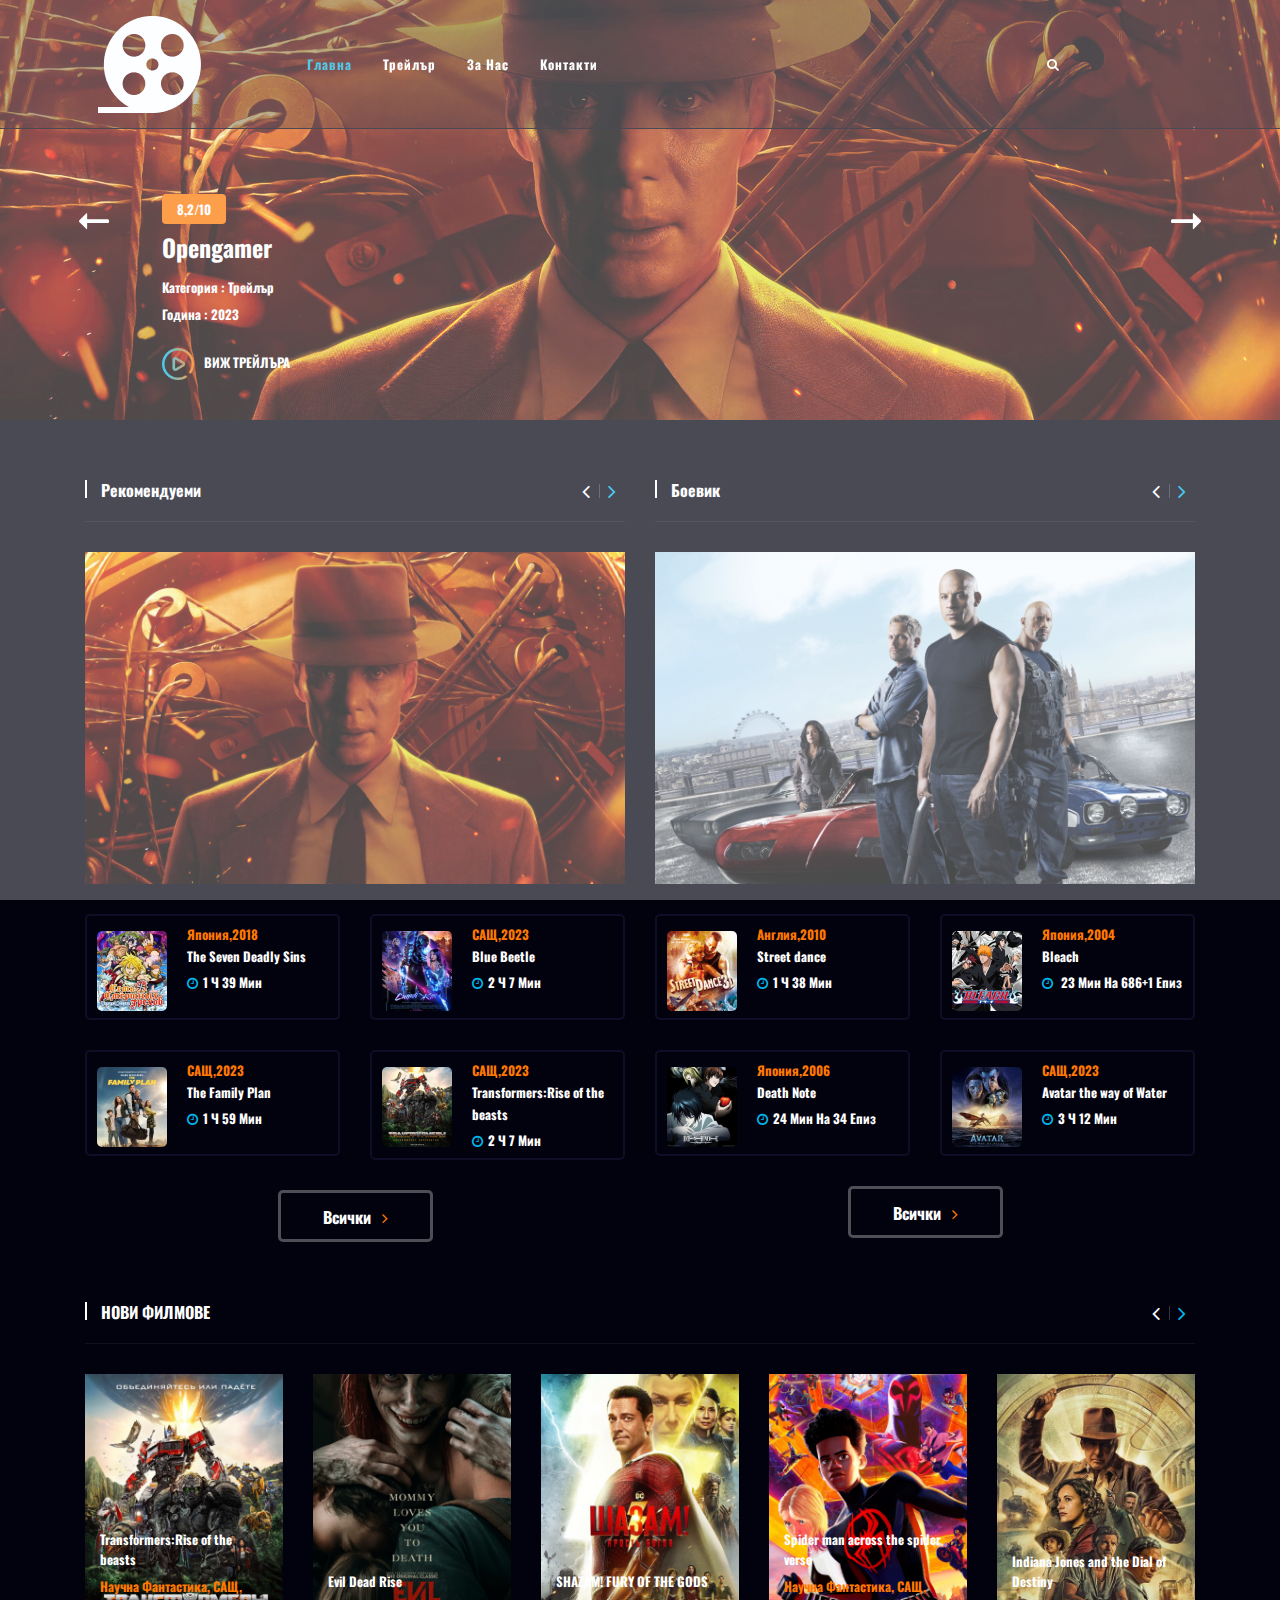
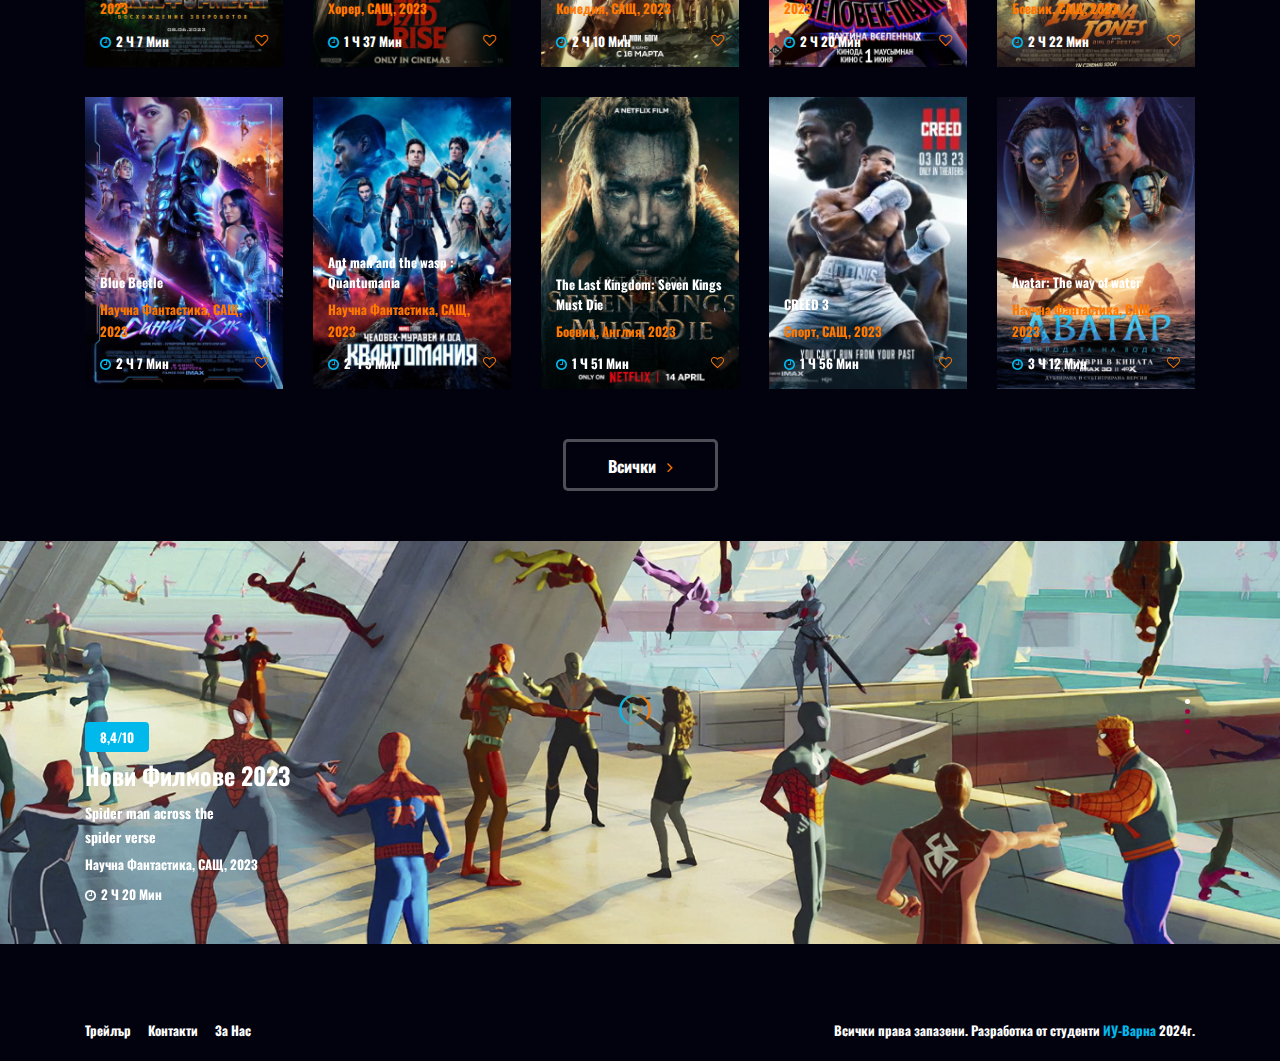
<file: index.html>
<!doctype html>
<html class="no-js" lang="en">

<head>
    <meta charset="utf-8">
    <meta http-equiv="X-UA-Compatible" content="IE=edge">
    <meta name="viewport" content="width=device-width, initial-scale=1">
    <meta name="description" content="Moviebest - The best of movie">
    <meta name="keywords" content="Moviebest - The best of movie">
    <title>Moviebest - The best of movie</title>
    <link href="image/favicon.png" rel="icon" />
    <!-- BOOTSTRAP CSS -->
    <link rel="stylesheet" type="text/css" href="assets/bootstrap-4.2.1/bootstrap.min.css">
    <!-- END BOOTSTRAP CSS -->

    <!-- OWL CAROUSEL -->
    <link rel="stylesheet" type="text/css" href="assets/owlcarousel/owl.carousel.css">
    <!-- END OWL CAROUSEL -->

    <!-- FONT CSS -->
    <link rel="stylesheet" type="text/css" href="assets/css/font-awesome.min.css">
    <link rel="stylesheet" type="text/css" href="assets/css/icofont.min.css">

    <link rel="stylesheet" type="text/css" href="assets/owlcarousel/animated.css">
    <link rel="stylesheet" type="text/css" href="assets/video/video.popup.css">

    <!-- STYLE CSS -->
    <link rel="stylesheet" type="text/css" href="assets/css/style.css">
    <!-- END STYLE CSS -->

    <!-- RESPONSIVE CSS -->
    <link rel="stylesheet" type="text/css" href="assets/css/responsive.css">
    <!-- END RESPONSIVE CSS -->
    <link href="https://fonts.googleapis.com/css?family=Open+Sans:300,400,600,700,800%7CPoppins:200,300,400,500,600,700,800,900" rel="stylesheet">
    <!--[if lt IE 9]>
        <script src="https://oss.maxcdn.com/html5shiv/3.7.2/html5shiv.min.js"></script>
        <script src="https://oss.maxcdn.com/respond/1.4.2/respond.min.js"></script>
    <![endif]-->
    <!--[if lt IE 8]>
        <p class="browserupgrade">You are using an <strong>outdated</strong> browser. Please <a href="http://browsehappy.com/">upgrade your browser</a> to improve your experience.</p>
    <![endif]-->

</head>

<body>
    <div class="ue-main dark-bg">
        
        <!-- Preloader -->
        <div class="ue-preloader">
            <div class="boxes">
                <div class="box">
                    <div></div>
                    <div></div>
                    <div></div>
                    <div></div>
                </div>
                <div class="box">
                    <div></div>
                    <div></div>
                    <div></div>
                    <div></div>
                </div>
                <div class="box">
                    <div></div>
                    <div></div>
                    <div></div>
                    <div></div>
                </div>
                <div class="box">
                    <div></div>
                    <div></div>
                    <div></div>
                    <div></div>
                </div>
            </div>
        </div>
        <!-- End Preloader -->
        <header class="ue-header">
            <div class="container">
                <div class="row align-items-center">
                    <div class="col-lg-2 ue-logos">
                        <div class="ue-logo">
                            <a href=""><img src="image/logo.png" alt=""></a>
                        </div>
                    </div>
                    <div class="col-lg-8 ue-menus">
                        <div class="main-menu">
                            <div class="navigation">
                                <div class="menu-container">
                                    <div id="navigation">
                                        <ul>
                                            <li class="active has-sub"><span class="submenu-button"></span><a href="index.html">Главна</a>
                                            </li>
                                            <li><a href="trailor.html">Трейлър</a></li>
                                            <li><a href="about.html">За нас</a></li>
                                            <li><a href="contact.html">Контакти</a></li>
                                        </ul>
                                    </div>
                                </div>
                            </div>
                        </div>
                    </div>
                    <div class="col-lg-2 ue-t-right">
                        <div class="ue-header-right">
                            <div class="ue-top-search">
                                <div class="ue-ser-icon" id="clickserch"><span class="fa fa-search"></span></div>
                                <div class="ue-hidden-search" id="opensearch">
                                    <input type="search" placeholder="Търсене...">
                                </div>
                            </div>
                            
                        </div>
                    </div>
                </div>
            </div>
        </header>
        <!-- SLIDER SECTION --->
        <div class="ue-slider-area">
            <div class="items" id="slider">
                <div class="item">
                    <div class="ue-slider-contents">
                        <img src="image/slider/1/1.jpg" alt="">
                        <div class="ue-slide-content">
                            <div class="container">
                                <div class="ue-slider-contetn">
                                    <div class="ue-slider-premium-tag">
                                        <span class="c2-bg">8,2/10</span>
                                    </div>
                                    <a href="">Opengamer</a>
                                    <div class="ue-slide-cat">
                                        <ul>
                                            <li><span>Категория : </span>Трейлър</li>
                                            <li><span>Година : </span>2023 </li>
                                        </ul>
                                    </div>
                                    <div class="ue-slide-ply-btn">
                                        <a href="" data-video-url="https://www.youtube.com/watch?v=uYPbbksJxIg" class="video-popup"><img src="image/play-button.png" alt="">Виж трейлъра</a>
                                    </div>
                                </div>
                            </div>
                        </div>
                    </div>
                </div>
                <div class="item">
                    <div class="ue-slider-contents">
                        <img src="image/slider/1/2.jpg" alt="">
                        <div class="ue-slide-content">
                            <div class="container">
                                <div class="ue-slider-contetn">
                                    <div class="ue-slider-premium-tag">
                                        <span class="c2-bg">8,6/10</span>
                                    </div>
                                    <a href="">Fast and Furious</a>
                                    <div class="ue-slide-cat">
                                        <ul>
                                            <li><span>Категория : </span>Боевик</li>
                                            <li><span>Година : </span>2001 </li>
                                        </ul>
                                    </div>
                                    <div class="ue-slide-ply-btn">
                                        <a href="" data-video-url="https://www.youtube.com/watch?v=32RAq6JzY-w" class="video-popup"><img src="image/play-button.png" alt="">Виж трейлъра</a>
                                    </div>
                                </div>
                            </div>
                        </div>
                    </div>
                </div>
                <div class="item">
                    <div class="ue-slider-contents">
                        <img src="image/slider/1/3.jpg" alt="">
                        <div class="ue-slide-content">
                            <div class="container">
                                <div class="ue-slider-contetn">
                                    <div class="ue-slider-premium-tag">
                                        <span class="c2-bg">8,8/10</span>
                                    </div>
                                    <a href="">Lord of the rings</a>
                                    <div class="ue-slide-cat">
                                        <ul>
                                            <li><span>Категория : </span>Фэнтези</li>
                                            <li><span>Година : </span>2001 </li>
                                        </ul>
                                    </div>
                                    <div class="ue-slide-ply-btn">
                                        <a href="" data-video-url="https://www.youtube.com/watch?v=r5X-hFf6Bwo" class="video-popup"><img src="image/play-button.png" alt="">Виж трейлъра</a>
                                    </div>
                                </div>
                            </div>
                        </div>
                    </div>
                </div>
            </div>
        </div>
        <!-- END SLIDER SECTION --->
        <!-- VIDEO PLYLIST SECTION -->
        <div class="ue-video-plylist-section arow-icon">
            <div class="container">
                <div class="row">
                    <div class="col-lg-6">
                        <div class="ue-video-list-inner">
                            <div class="ue-hadidng pt-50 pb-30">
                                <h2><span>Рекомендуеми</span></h2>
                            </div>
                            <div class="ue-video-list-items">
                                <!-- SLIDE MOVIE -->
                                <div class="bigplay open1">
                                    <div class="item">
                                        <div class="ue-video-list-ply hover12">
                                            <div class="hover-box">
                                                <img class="show-video" src="image/video-play/2.jpg" alt="" data-video-url="https://www.youtube.com/watch?v=uYPbbksJxIg">
                                                <div class="ue-h-btn">
                                                    <a class="video-play-button show-video" href="#" data-video-url="https://www.youtube.com/watch?v=uYPbbksJxIg">
                                                        <span></span>
                                                    </a>
                                                </div>
                                            </div>
                                        </div>
                                    </div>
                                    <div class="item">
                                        <div class="ue-video-list-ply hover12">
                                            <div class="hover-box">
                                                <img class="show-video" src="image/video-play/2.jpg" alt="" data-video-url="https://www.youtube.com/watch?v=uYPbbksJxIg">
                                                <div class="ue-h-btn">
                                                    <a class="video-play-button show-video" href="#" data-video-url="https://www.youtube.com/watch?v=uYPbbksJxIg">
                                                        <span></span>
                                                    </a>
                                                </div>
                                            </div>
                                        </div>
                                    </div>
                                </div>
                                <!-- END SLIDE MOVIE -->
                                <div class="ue-v-list-items mt-30">
                                    <div class="row">
                                        <div class="col-sm-6 col-lg-6">
                                            <div class="ue-v-list-item active">
                                                <div class="ue-v-list-i-img">
                                                    <img src="image/video-play/small/1.jpg" alt="">
                                                </div>
                                                <div class="ue-v-list-content">
                                                    <div class="ue-v-tag c2"><span>Япония,2018</span></div>
                                                    <a href="">The Seven Deadly Sins </a>
                                                    <div class="movie-time"><i class="fa fa-clock-o c1"></i><span>1 ч 39 мин</span></div>
                                                </div>
                                            </div>
                                        </div>
                                        <div class="col-sm-6 col-lg-6">
                                            <div class="ue-v-list-item">
                                                <div class="ue-v-list-i-img">
                                                    <img src="image/video-play/small/2.jpg" alt="">
                                                </div>
                                                <div class="ue-v-list-content">
                                                    <div class="ue-v-tag c2"><span>САЩ,2023</span></div>
                                                    <a href="">Blue Beetle </a>
                                                    <div class="movie-time"><i class="fa fa-clock-o c1"></i><span>2 ч 7 мин</span></div>
                                                </div>
                                            </div>
                                        </div>
                                        <div class="col-sm-6 col-lg-6">
                                            <div class="ue-v-list-item mt-30">
                                                <div class="ue-v-list-i-img">
                                                    <img src="image/video-play/small/3.jpg" alt="">
                                                </div>
                                                <div class="ue-v-list-content">
                                                    <div class="ue-v-tag c2"><span>САЩ,2023</span></div>
                                                    <a href="">The Family Plan </a>
                                                    <div class="movie-time"><i class="fa fa-clock-o c1"></i><span>1 ч 59 мин</span></div>
                                                </div>
                                            </div>
                                        </div>
                                        <div class="col-sm-6 col-lg-6">
                                            <div class="ue-v-list-item mt-30">
                                                <div class="ue-v-list-i-img">
                                                    <img src="image/video-play/small/4.jpg" alt="">
                                                </div>
                                                <div class="ue-v-list-content">
                                                    <div class="ue-v-tag c2"><span>САЩ,2023 </span></div>
                                                    <a href="">Transformers:Rise of the beasts </a>
                                                    <div class="movie-time"><i class="fa fa-clock-o c1"></i><span>2 ч 7 мин</span></div>
                                                </div>
                                            </div>
                                        </div>
                                    </div>
                                </div>
                                <!-- ALL VIEW -->
                                <div class="button pt-30 text-center">
                                    <a href="" class="btn btn-radus">Всички <span class="fa fa-angle-right"></span></a>
                                </div>
                                <!-- END ALL VIEW -->
                            </div>
                        </div>
                    </div>
                    <div class="col-lg-6">
                        <div class="ue-video-list-inner">
                            <div class="ue-hadidng pt-50 pb-30">
                                <h2><span>Боевик</span></h2>
                            </div>
                            <div class="ue-video-list-items">
                                <!-- SLIDE MOVIE -->
                                <div class="bigplay" id="openbi">
                                    <div class="item">
                                        <div class="ue-video-list-ply hover12">
                                            <div class="hover-box">
                                                <img class="show-video1" src="image/video-play/1.jpg" alt="" data-video-url="https://www.youtube.com/watch?v=32RAq6JzY-w">
                                                <div class="ue-h-btn">
                                                    <a class="video-play-button show-video1" href="#" data-video-url="https://www.youtube.com/watch?v=32RAq6JzY-w">
                                                        <span></span>
                                                    </a>
                                                </div>
                                            </div>
                                        </div>
                                    </div>
                                    <div class="item">
                                        <div class="ue-video-list-ply hover12">
                                            <div class="hover-box">
                                                <img class="show-video1" src="image/video-play/1.jpg" alt="" data-video-url="https://www.youtube.com/watch?v=32RAq6JzY-w">
                                                <div class="ue-h-btn">
                                                    <a class="video-play-button show-video1" href="#" data-video-url="https://www.youtube.com/watch?v=32RAq6JzY-w">
                                                        <span></span>
                                                    </a>
                                                </div>
                                            </div>
                                        </div>
                                    </div>
                                </div>
                                <!-- END SLIDE MOVIE -->
                                <div class="ue-v-list-items mt-30">
                                    <div class="row">
                                        <div class="col-sm-6 col-lg-6">
                                            <div class="ue-v-list-item">
                                                <div class="ue-v-list-i-img">
                                                    <img src="image/video-play/small/5.jpg" alt="">
                                                </div>
                                                <div class="ue-v-list-content">
                                                    <div class="ue-v-tag c2"><span>Англия,2010</span></div>
                                                    <a href="">Street dance </a>
                                                    <div class="movie-time"><i class="fa fa-clock-o c1"></i><span>1 ч 38 мин</span></div>
                                                </div>
                                            </div>
                                        </div>
                                        <div class="col-sm-6 col-lg-6">
                                            <div class="ue-v-list-item">
                                                <div class="ue-v-list-i-img">
                                                    <img src="image/video-play/small/6.jpg" alt="">
                                                </div>
                                                <div class="ue-v-list-content">
                                                    <div class="ue-v-tag c2"><span>Япония,2004</span></div>
                                                    <a href="">Bleach</a>
                                                    <div class="movie-time"><i class="fa fa-clock-o c1"></i><span> 23 мин на 686+1 епиз</span></div>
                                                </div>
                                            </div>
                                        </div>
                                        <div class="col-sm-6 col-lg-6">
                                            <div class="ue-v-list-item mt-30">
                                                <div class="ue-v-list-i-img">
                                                    <img src="image/video-play/small/7.jpg" alt="">
                                                </div>
                                                <div class="ue-v-list-content">
                                                    <div class="ue-v-tag c2"><span>Япония,2006</span></div>
                                                    <a href="">Death Note </a>
                                                    <div class="movie-time"><i class="fa fa-clock-o c1"></i><span>24 мин на 34 епиз</span></div>
                                                </div>
                                            </div>
                                        </div>
                                        <div class="col-sm-6 col-lg-6">
                                            <div class="ue-v-list-item mt-30 active">
                                                <div class="ue-v-list-i-img">
                                                    <img src="image/video-play/small/8.jpg" alt="">
                                                </div>
                                                <div class="ue-v-list-content">
                                                    <div class="ue-v-tag c2"><span>САЩ,2023</span></div>
                                                    <a href="">Avatar the way of Water </a>
                                                    <div class="movie-time"><i class="fa fa-clock-o c1"></i><span>3 ч 12 мин</span></div>
                                                </div>
                                            </div>
                                        </div>
                                    </div>
                                </div>
                                <!-- ALL VIEW -->
                                <div class="button pt-30 text-center">
                                    <a href="" class="btn btn-radus">Всички <span class="fa fa-angle-right"></span></a>
                                </div>
                                <!-- END ALL VIEW -->
                            </div>
                        </div>
                    </div>
                </div>
            </div>
        </div>
        <!-- END VIDEO PLYLIST SECTION -->
        <!-- NEW ARRIVALS -->
        <div class="ue-new-arrivals arow-icon">
            <div class="container">
                <div class="ue-arrivals-items">
                    <div class="ue-hadidng pt-50 pb-30">
                        <h2><span class="text-uppercase">Нови филмове</span></h2>
                    </div>
                    <!-- items -->
                    <div class="items" id="new-arrivle">
                        <!-- ITEM -->
                        <div class="item">
                            <div class="ue-video-item-box">
                                <div class="ue-video-box-inner">
                                    <div class="ue-v-box-img gradient">
                                        <img src="image/product/200x300/1.jpg" alt="">
                                        <div class="ply-btns">
                                            <a href="" data-video-url="https://www.youtube.com/watch?v=itnqEauWQZM" class="ply-btn video-popup"><img src="image/play-button.png" alt=""></a>
                                        </div>
                                        <div class="ue-v-box-content">
                                            <a href="">Transformers:Rise of the beasts </a>
                                            <div class="ue-v-tag c2">
                                                <span>Научна фантастика, САЩ, 2023</span>
                                            </div>
                                            <div class="movie-time"><i class="fa fa-clock-o c1"></i><span>2 ч 7 мин</span></div>
                                            <div class="like-icon">
                                                <a href=""><span class="fa fa-heart-o"></span></a>
                                            </div>
                                        </div>
                                    </div>
                                </div>
                            </div>
                            
                            <div class="ue-video-item-box pt-30">
                                <div class="ue-video-box-inner">
                                    <div class="ue-v-box-img gradient">
                                        <img src="image/product/200x300/2.jpg" alt="">
                                        <div class="ply-btns">
                                            <a href="" data-video-url="https://www.youtube.com/watch?v=vS3_72Gb-bI" class="ply-btn video-popup"><img src="image/play-button.png" alt=""></a>
                                        </div>
                                        <div class="ue-v-box-content">
                                            <a href="">Blue Beetle</a>
                                            <div class="ue-v-tag c2">
                                                <span>Научна фантастика, САЩ, 2023</span>
                                            </div>
                                            <div class="movie-time"><i class="fa fa-clock-o c1"></i><span>2 ч 7 мин</span></div>
                                            <div class="like-icon">
                                                <a href=""><span class="fa fa-heart-o"></span></a>
                                            </div>
                                        </div>
                                    </div>
                                </div>
                            </div>
                        </div>
                        <!-- END ITEM -->
                        <!-- ITEM -->
                        <div class="item">
                            <div class="ue-video-item-box">
                                <div class="ue-video-box-inner">
                                    <div class="ue-v-box-img gradient">
                                        <img src="image/product/200x300/3.jpg" alt="">
                                        <div class="ply-btns">
                                            <a href="" data-video-url="https://www.youtube.com/watch?v=smTK_AeAPHs" class="ply-btn video-popup"><img src="image/play-button.png" alt=""></a>
                                        </div>
                                        <div class="ue-v-box-content">
                                            <a href="">Evil Dead Rise </a>
                                            <div class="ue-v-tag c2">
                                                <span>хорер, САЩ, 2023</span>
                                            </div>
                                            <div class="movie-time"><i class="fa fa-clock-o c1"></i><span>1 ч 37 мин</span></div>
                                            <div class="like-icon">
                                                <a href=""><span class="fa fa-heart-o"></span></a>
                                            </div>
                                        </div>
                                    </div>
                                </div>
                            </div>
                            <div class="ue-video-item-box pt-30">
                                <div class="ue-video-box-inner">
                                    <div class="ue-v-box-img gradient">
                                        <img src="image/product/200x300/4.jpg" alt="">
                                        <div class="ply-btns">
                                            <a href="" data-video-url="https://www.youtube.com/watch?v=ZlNFpri-Y40" class="ply-btn video-popup"><img src="image/play-button.png" alt=""></a>
                                        </div>
                                        <div class="ue-v-box-content">
                                            <a href="">Ant man and the wasp : Quantumania </a>
                                            <div class="ue-v-tag c2">
                                                <span>Научна фантастика, САЩ, 2023</span>
                                            </div>
                                            <div class="movie-time"><i class="fa fa-clock-o c1"></i><span>2 ч 5 мин</span></div>
                                            <div class="like-icon">
                                                <a href=""><span class="fa fa-heart-o"></span></a>
                                            </div>
                                        </div>
                                    </div>
                                </div>
                            </div>
                        </div>
                        <!-- END ITEM -->
                        <!-- ITEM -->
                        <div class="item">
                            <div class="ue-video-item-box">
                                <div class="ue-video-box-inner">
                                    <div class="ue-v-box-img gradient">
                                        <img src="image/product/200x300/5.jpg" alt="">
                                        <div class="ply-btns">
                                            <a href="" data-video-url="https://www.youtube.com/watch?v=Zi88i4CpHe4" class="ply-btn video-popup"><img src="image/play-button.png" alt=""></a>
                                        </div>
                                        <div class="ue-v-box-content">
                                            <a href="">SHAZAM! FURY OF THE GODS </a>
                                            <div class="ue-v-tag c2">
                                                <span>комедия, САЩ, 2023</span>
                                            </div>
                                            <div class="movie-time"><i class="fa fa-clock-o c1"></i><span>2 ч 10 мин</span></div>
                                            <div class="like-icon">
                                                <a href=""><span class="fa fa-heart-o"></span></a>
                                            </div>
                                        </div>
                                    </div>
                                </div>
                            </div>
                            <div class="ue-video-item-box pt-30">
                                <div class="ue-video-box-inner">
                                    <div class="ue-v-box-img gradient">
                                        <img src="image/product/200x300/6.jpg" alt="">
                                        <div class="ply-btns">
                                            <a href="" data-video-url="https://www.youtube.com/watch?v=eqCYw_o5lng" class="ply-btn video-popup"><img src="image/play-button.png" alt=""></a>
                                        </div>
                                        <div class="ue-v-box-content">
                                            <a href="">The Last Kingdom: Seven Kings Must Die </a>
                                            <div class="ue-v-tag c2">
                                                <span>Боевик, Англия, 2023</span>
                                            </div>
                                            <div class="movie-time"><i class="fa fa-clock-o c1"></i><span>1 ч 51 мин</span></div>
                                            <div class="like-icon">
                                                <a href=""><span class="fa fa-heart-o"></span></a>
                                            </div>
                                        </div>
                                    </div>
                                </div>
                            </div>
                        </div>
                        <!-- END ITEM -->
                        <!-- ITEM -->
                        <div class="item">
                            <div class="ue-video-item-box">
                                <div class="ue-video-box-inner">
                                    <div class="ue-v-box-img gradient">
                                        <img src="image/product/200x300/7.jpg" alt="">
                                        <div class="ply-btns">
                                            <a href="" data-video-url="https://www.youtube.com/watch?v=cqGjhVJWtEg" class="ply-btn video-popup"><img src="image/play-button.png" alt=""></a>
                                        </div>
                                        <div class="ue-v-box-content">
                                            <a href="">Spider man across the spider verse </a>
                                            <div class="ue-v-tag c2">
                                                <span>Научна фантастика, САЩ, 2023</span>
                                            </div>
                                            <div class="movie-time"><i class="fa fa-clock-o c1"></i><span>2 ч 20 мин</span></div>
                                            <div class="like-icon">
                                                <a href=""><span class="fa fa-heart-o"></span></a>
                                            </div>
                                        </div>
                                    </div>
                                </div>
                            </div>
                            <div class="ue-video-item-box pt-30">
                                <div class="ue-video-box-inner">
                                    <div class="ue-v-box-img gradient">
                                        <img src="image/product/200x300/8.jpg" alt="">
                                        <div class="ply-btns">
                                            <a href="" data-video-url="https://www.youtube.com/watch?v=AHmCH7iB_IM" class="ply-btn video-popup"><img src="image/play-button.png" alt=""></a>
                                        </div>
                                        <div class="ue-v-box-content">
                                            <a href="">CREED 3 </a>
                                            <div class="ue-v-tag c2">
                                                <span>Спорт, САЩ, 2023</span>
                                            </div>
                                            <div class="movie-time"><i class="fa fa-clock-o c1"></i><span>1 ч 56 мин</span></div>
                                            <div class="like-icon">
                                                <a href=""><span class="fa fa-heart-o"></span></a>
                                            </div>
                                        </div>
                                    </div>
                                </div>
                            </div>
                        </div>
                        <!-- END ITEM -->
                        <!-- ITEM -->
                        <div class="item">
                            <div class="ue-video-item-box">
                                <div class="ue-video-box-inner">
                                    <div class="ue-v-box-img gradient">
                                        <img src="image/product/200x300/9.jpg" alt="">
                                        <div class="ply-btns">
                                            <a href="" data-video-url="https://www.youtube.com/watch?v=eQfMbSe7F2g" class="ply-btn video-popup"><img src="image/play-button.png" alt=""></a>
                                        </div>
                                        <div class="ue-v-box-content">
                                            <a href="">Indiana Jones and the Dial of Destiny </a>
                                            <div class="ue-v-tag c2">
                                                <span>Боевик, САЩ, 2023</span>
                                            </div>
                                            <div class="movie-time"><i class="fa fa-clock-o c1"></i><span>2 ч 22 мин</span></div>
                                            <div class="like-icon">
                                                <a href=""><span class="fa fa-heart-o"></span></a>
                                            </div>
                                        </div>
                                    </div>
                                </div>
                            </div>
                            <div class="ue-video-item-box pt-30">
                                <div class="ue-video-box-inner">
                                    <div class="ue-v-box-img gradient">
                                        <img src="image/product/200x300/10.jpg" alt="">
                                        <div class="ply-btns">
                                            <a href="" data-video-url="https://www.youtube.com/watch?v=d9MyW72ELq0" class="ply-btn video-popup"><img src="image/play-button.png" alt=""></a>
                                        </div>
                                        <div class="ue-v-box-content">
                                            <a href="">Avatar: The way of water </a>
                                            <div class="ue-v-tag c2">
                                                <span>Научна фантастика, САЩ, 2023</span>
                                            </div>
                                            <div class="movie-time"><i class="fa fa-clock-o c1"></i><span>3 ч 12 мин</span></div>
                                            <div class="like-icon">
                                                <a href=""><span class="fa fa-heart-o"></span></a>
                                            </div>
                                        </div>
                                    </div>
                                </div>
                            </div>
                        </div>
                        <!-- END ITEM -->
                    </div>
                    <!-- end items -->
                    <!-- ALL VIEW -->
                    <div class="button pt-50 text-center">
                        <a href="" class="btn btn-radus">Всички <span class="fa fa-angle-right"></span></a>
                    </div>
                    <!-- END ALL VIEW -->
                </div>
            </div>
        </div>
        <!-- END NEW ARRIVALS -->
        <!-- FULL WIDHT BANNER -->
        <div class="ue-fullwidht-banner pt-50">
            <div class="ue-fullwidth-b-inner">
                <div class="ue-full-banner-bg">
                    <div class="ue-slide-content">
                        <div class="container">
                            <div class="items" id="banner">
                                <div class="item">
                                    <div class="ue-slide-ply-btn text-center">
                                        <a href="" data-video-url="https://www.youtube.com/watch?v=cqGjhVJWtEg" class="video-popup"><img src="image/play-button.png" alt=""></a>
                                    </div>
                                    <div class="ue-slider-contetn">
                                        <div class="ue-slider-premium-tag">
                                            <span class="c1-bg">8,4/10</span>
                                        </div>
                                        <h2>Нови филмове 2023 </h2>
                                        <a href="">Spider man across the spider verse </a>
                                        <div class="ue-v-tag c2">
                                            <span>Научна фантастика, САЩ, 2023</span>
                                        </div>
                                        <div class="movie-time"><i class="fa fa-clock-o"></i><span>2 ч 20 мин</span></div>
                                    </div>
                                </div>
                                <div class="item">
                                    <div class="ue-slide-ply-btn text-center">
                                        <a href="" data-video-url="https://www.youtube.com/watch?v=d9MyW72ELq0" class="video-popup"><img src="image/play-button.png" alt=""></a>
                                    </div>
                                    <div class="ue-slider-contetn">
                                        <div class="ue-slider-premium-tag">
                                            <span class="c1-bg">7,8/10</span>
                                        </div>
                                        <h2>Нови филмове 2023 </h2>
                                        <a href="">Avatar: The way of water </a>
                                        <div class="ue-v-tag c2">
                                            <span>Научна фантастика, САЩ, 2023</span>
                                        </div>
                                        <div class="movie-time"><i class="fa fa-clock-o"></i><span>3 ч 12 мин</span></div>
                                    </div>
                                </div>
                                <div class="item">
                                    <div class="ue-slide-ply-btn text-center">
                                        <a href="" data-video-url="https://www.youtube.com/watch?v=vS3_72Gb-bI" class="video-popup"><img src="image/play-button.png" alt=""></a>
                                    </div>
                                    <div class="ue-slider-contetn">
                                        <div class="ue-slider-premium-tag">
                                            <span class="c1-bg">5,6/10</span>
                                        </div>
                                        <h2>Нови филмове 2023 </h2>
                                        <a href="">Blue Beetle </a>
                                        <div class="ue-v-tag c2">
                                            <span>Научна фантастика, САЩ, 2023</span>
                                        </div>
                                        <div class="movie-time"><i class="fa fa-clock-o"></i><span>2 ч 7 мин</span></div>
                                    </div>
                                </div>
                                <div class="item">
                                    <div class="ue-slide-ply-btn text-center">
                                        <a href="" data-video-url="https://www.youtube.com/watch?v=itnqEauWQZM" class="video-popup"><img src="image/play-button.png" alt=""></a>
                                    </div>
                                    <div class="ue-slider-contetn">
                                        <div class="ue-slider-premium-tag">
                                            <span class="c1-bg">5,5/10</span>
                                        </div>
                                        <h2>Нови филмове 2023 </h2>
                                        <a href="">Transformers:Rise of the beasts </a>
                                        <div class="ue-v-tag c2">
                                            <span>Научна фантастика, САЩ, 2023</span>
                                        </div>
                                        <div class="movie-time"><i class="fa fa-clock-o"></i><span>2 ч 7 мин</span></div>
                                    </div>
                                </div>
                            </div>
                        </div>
                    </div>
                </div>
            </div>
        </div>
        <!-- END FULL WIDHT BANNER -->
        <!-- FOOTER -->
        <footer class="ue-footer-area pt-50">
            <div class="ue-footer-buttom">
                <div class="container">
                    <div class="row">
                        <div class="col-sm-5 col-lg-6">
                            <div class="ue-ft-menu">
                                <ul>
                                    <li><a href="trailor.html">Трейлър</a></li>
                                    <li><a href="contact.html">Контакти</a></li>
                                    <li><a href="about.html">За нас</a></li>
                                </ul>
                            </div>
                        </div>
                        <div class="col-sm-7 col-lg-6">
                            <div class="ue-ft-copyright">
                                <p>Всички права запазени. Разработка от студенти <a href="https://www.ue-varna.bg/" class="c1">ИУ-Варна</a> 2024г.</p>
                            </div>
                        </div>
                    </div>
                </div>
            </div>
        </footer>
        <!-- END FOOTER -->
        <div class="to-top" id="back-top">
            <i class="fa fa-angle-up"></i>
        </div>
    </div>
    <script src="assets/vendor/modernizr-3.5.0.js"></script>
    <script src="assets/js/jquery-3.3.1.min.js"></script>
    <script src="assets/js/popper.min.js"></script>
    <script src="assets/video/video.popup.js"></script>
    <script src="assets/bootstrap-4.2.1/bootstrap.min.js"></script>
    <script src="assets/owlcarousel/owl.carousel.min.js"></script>
    <script src="assets/menu/menumaker.js"></script>
    <script src="assets/slick/swiper.min.js"></script>
    <script src="assets/js/jquery-ui.min.js"></script>
    <script src="assets/js/main.js"></script>
</body>



</html>
</file>
<file: assets/video/video.popup.css>
/*
    GitHub URL: https://github.com/gucastiliao/video-popup-js
*/

.videopopupjs{
    width:100%;
    height:100%;
    position: absolute;
    top:0;
    left:0;
    z-index:99999;
    text-align: start!important;
    background-color: transparent;
}
.videopopupjs1{
    background-color:#000;
    background-color:rgba(0, 0, 0, 0.93);
    width:100%;
    height:100%;
    position:fixed;
    top:0;
    left:0;
    z-index:99999;
    text-align: start!important;
}
.videopopupjs--hide{
    -webkit-animation-duration: 0.2s;
    animation-duration: 0.2s;
    -webkit-animation-fill-mode: both;
    animation-fill-mode: both;
    -webkit-animation-name: videoPopupJsHide;
    animation-name: videoPopupJsHide;
}
.videopopupjs__close{
    width:30px;
    height:30px;
    cursor:pointer;
    display:block;
    margin-bottom:10px;
    color:rgba(255, 255, 255, 0.59);
    position: absolute;
}
.videopopupjs__close:after{
    width:30px;
    height:30px;
    display:block;
    text-align:center;
    content:'X';
    font-family:'Verdana';
    border-radius:50%;
    background:#333;
    line-height:2.2;
    font-size:13px;
}
.videopopupjs__close:hover{
    opacity:0.5;
}

.videopopupjs__content{
    margin: auto;
    height: 100%;
    width:100%;
    margin-top: 0;
}
.videopopupjs1 .videopopupjs__content{
    margin:0 auto;
    height:100%;
    height:500px;
    width:100%;
    margin-top:5%;
}
.videopopupjs__content iframe{
    width:100%;
    height:100%;
}
.videopopupjs__block--notfound{
    position:absolute;
    top: 0;
    bottom: 0;
    margin: auto 0;
    width:100%;
    height:500px;
    background-color:#fff;
    text-align:center;
    vertical-align: middle;
    line-height: 500px;
    font-family:'Arial';
    font-size:20px;
}
@media(max-width: 768px){
    .videopopupjs__content{
        max-width:90%!important;
    }
}
@-webkit-keyframes videoPopupJs{
    0%{
        opacity: 0;
    }

    100%{
        opacity: 1;
    }
}

@keyframes videoPopupJs{
    0%{
        opacity: 0;
    }

    100%{
        opacity: 1;
    }
}

@-webkit-keyframes videoPopupJsHide{
    0%{
        opacity: 1;
    }

    100%{
        opacity: 0;
    }
}

@keyframes videoPopupJsHide{
    0%{
        opacity: 1;
    }

    100%{
        opacity: 0;
    }
}
</file>
<file: assets/css/style.css>
@font-face {
    font-family: "Oswald-Bold";
    src:
      url("/fonts/Oswald-Bold.ttf") format("opentype") 
  }

h1,
h2,
h3,
h4,
h5,
h6,
p {
    margin: 0;
    padding: 0;
}

img {
    max-width: 100%;
    height: auto;
}

a:hover {
    text-decoration: none
}

html,
body {
    font-family: 'Oswald-Bold';
    font-size: 13px;
    line-height: 1.7;
    width: 100%;
    color: #ffffff
}

.dark-bg {
    background-color: #02020f;
}

.dark-img {
    background-image: url(../../image/body.jpg);
}

ul,
ol {
    list-style: none;
    margin: 0;
    padding: 0;
}


/*** hover effet **/
::-webkit-scrollbar {
    width: 8px;
}


::-webkit-scrollbar-track {
     background-color:#2f3946;
    
    -webkit-border-radius: 10px;
    border-radius: 10px;
}

::-webkit-scrollbar-thumb {
    -webkit-border-radius: 10px;
    border-radius: 10px;
    background-color: #5d6875;
}
.gradient,
.gradient1 {
    overflow: hidden;
}

.gradient::after,
.gradient1::after {
    content: "";
    width: 100%;
    height: 100%;
    position: absolute;
    left: 0px;
    top: 0px;
    /* background-color: rgba(0, 0, 0, 0.5); */
}

.gradient:hover > img,
.gradient:hover > img,
.gradient1:hover > img {
    transform: scale(1.2);
    transition: all 0.4s ease-in-out;
}

.gradient > img,
.gradient1 > img {
    transform: scale(1);
    transition: all 0.4s ease-in-out;
}

.gradient:hover:after {
    content: "";
    background: -webkit-linear-gradient(to top, rgba(6, 15, 25, .6) 0%, rgba(29, 119, 29, 0.6) 100%);
    background: linear-gradient(to top, rgba(2, 2, 15, 0.94) 0%, rgba(0, 185, 236, 0.76) 100%);
    position: absolute;
}

.gradient1:hover:after {
    content: "";
    background: -webkit-linear-gradient(to top, rgba(2, 2, 15, 0.6) 0%, rgba(4, 15, 2, 0.33) 100%);
    background: linear-gradient(to top, rgba(2, 2, 15, 0.6) 0%, rgba(4, 15, 2, 0.33) 100%);
    position: absolute;
}

.hover03 .hover-box img {
    -webkit-transform: scale(1);
    transform: scale(1);
    -webkit-transition: .8s ease-in-out;
    transition: .8s ease-in-out;
}

.hover03 .hover-box:hover img {
    -webkit-transform: scale(1.5);
    transform: scale(1.5);
}

.hover12 .hover-box {
    background: linear-gradient(to top, rgb(21, 21, 22) 0%, rgb(32, 161, 197) 100%)
}

.hover12 .hover-box img {
    opacity: 1;
    -webkit-transition: .3s ease-in-out;
    transition: .3s ease-in-out;
}

.hover12 .hover-box:hover img {
    opacity: .5;
}


/*** button ***/

a.btn.btn-radus {
    padding: 12px 42px;
    color: #fff;
    border: 3px solid #4e4e57;
    text-transform: capitalize;
    font-size: 16px;
    font-weight: 600;
    border-radius: 5px;
    padding-bottom: 10px;
}

a.btn.btn-radus span {
    margin-left: 7px;
    color: #ff7800
}

a.btn.btn-radus:hover {
    background-color: #00b9ec;
}

a.btn.btn-radus:hover span {
    color: #fff;
}

.video-play-button {
    position: absolute;
    z-index: 10;
    top: 50%;
    left: 50%;
    transform: translateX(-50%) translateY(-50%);
    box-sizing: content-box;
    display: block;
    width: 32px;
    height: 44px;
    border-radius: 50%;
    padding: 18px 20px 18px 28px;
}

.video-play-button:before {
    content: "";
    position: absolute;
    z-index: 0;
    left: 50%;
    top: 50%;
    transform: translateX(-50%) translateY(-50%);
    display: block;
    width: 70px;
    height: 70px;
    background: #00b8ed;
    border-radius: 50%;
    animation: pulse-border 1500ms ease-out infinite;
}

.video-play-button:after {
    content: "";
    position: absolute;
    z-index: 1;
    left: 50%;
    top: 50%;
    transform: translateX(-50%) translateY(-50%);
    display: block;
    width: 70px;
    height: 70px;
    background: #00b9ec;
    border-radius: 50%;
    transition: all 200ms;
}

.video-play-button:hover:after {
    background-color: darken(#fa183d, 10%);
}

.video-play-button span {
    display: block;
    position: relative;
    z-index: 3;
    width: 0;
    height: 0;
    border-left: 20px solid #fff;
    border-top: 15px solid transparent;
    border-bottom: 15px solid transparent;
    margin: 9px auto;
}

@keyframes pulse-border {
    0% {
        transform: translateX(-50%) translateY(-50%) translateZ(0) scale(1);
        opacity: 1;
    }
    100% {
        transform: translateX(-50%) translateY(-50%) translateZ(0) scale(1.5);
        opacity: 0;
    }
}


/*** color ***/

.c1 {
    color: #00b9ec;
}

.c1-bg {
    background-color: #00b9ec;
}

.c2 {
    color: #ff7800;
}

.c2-bg {
    background-color: #ff7800;
}


/*** margin padding ***/

.pt-50 {
    padding-top: 50px
}

.pb-50 {
    padding-bottom: 50px
}

.pb-30 {
    padding-bottom: 30px
}

.pt-30 {
    padding-top: 30px
}

.mt-50 {
    margin-top: 50px
}

.mt-30 {
    margin-top: 30px
}

.mb-50 {
    margin-bottom: 50px
}

.mb-30 {
    margin-bottom: 30px
}

a,
a:hover,
button,
button:hover,
.btn,
.btn:hover,
.ue-video-list-ply:hover .ue-h-btn,
.ue-h-btn,
.owl-controls .owl-nav > div:hover,
.owl-controls .owl-nav > div,
.ply-btns,
.ue-slider-area .owl-prev i,
.ue-slider-area .owl-next i,
.slide4-icon-right,
.slide4-icon-left,
.ue-counter-items:hover,
.ue-counter-items,
.ue-counter-items:hover .ue-counter-text h4,
.ue-counter-text h4,
.ue-trailor-img .ue-slide-ply-btn,
.ue-forgate-me a span:hover,
.ue-blog-dec-contents:hover .ue-slide-ply-btn {
    -webkit-transition: all 0.4s ease-in-out;
    -moz-transition: all 0.4s ease-in-out;
    -ms-transition: all 0.4s ease-in-out;
    -o-transition: all 0.4s ease-in-out;
    transition: all 0.4s ease-in-out
}

.ue-header.ue-header3 {
    position: unset;
}


/*** Hadding ***/

.ue-hadidng h2 span {
    font-size: 16px;
    font-family: "Oswald-Bold";
    font-weight: bold;
    text-transform: capitalize;
    position: relative;
    padding-left: 16px;
}

.ue-hadidng h2 span:after {
    content: "";
    width: 2px;
    height: 76%;
    background: #fff;
    position: absolute;
    left: 0;
    top: 2px;
}

.ue-hadidng h2 {
    border-bottom: 1px solid #11111d;
    padding-bottom: 20px;
}

.white-bg .ue-hadidng h2 {
    border-bottom: 1px solid #f0f0f0;
}


/**** header area ***/

.ue-top-search {
    display: inline-block;
}

.ue-login {
    display: inline-block;
}

.ue-login a {
    background-color: #0fb5de;
    color: #fff;
}

.ue-login a span {
    margin-right: 4px;
}

.ue-login a:hover {
    background-color: #ff7700;
    color: #fff;
}

.ue-ser-icon {
    height: 35px;
    width: 35px;
    text-align: center;
    padding: 5px;
    cursor: pointer;
}

.navigation {
    background-color: transparent;
    z-index: 9999;
    position: relative;
}

.ue-top-search {
    position: relative;
}

.ue-hidden-search {
    display: none;
}

.ue-hidden-search {
    position: absolute;
    right: 0;
    margin-top: 18px;
}

.ue-hidden-search input {
    padding: 10px;
    border: 1px solid transparent;
}

#navigation,
#navigation ul,
#navigation ul li,
#navigation ul li a,
#navigation #menu-button {
    margin: 0;
    padding: 0;
    border: 0;
    list-style: none;
    line-height: 16px;
    display: block;
    position: relative;
    -webkit-box-sizing: border-box;
    -moz-box-sizing: border-box;
    box-sizing: border-box;
}

#navigation > ul > li.active > a {
    color: #0fb5de;
}

#navigation:after,
#navigation > ul:after {
    content: ".";
    display: block;
    clear: both;
    visibility: hidden;
    line-height: 0;
    height: 0;
}

#navigation #menu-button {
    display: none;
}

#navigation > ul > li {
    float: left;
}

#navigation.align-center > ul {
    font-size: 0;
    text-align: center;
}

#navigation.align-center > ul > li {
    display: inline-block;
    float: none;
}

#navigation.align-center ul ul {
    text-align: left;
}

#navigation.align-right > ul > li {
    float: right;
}

#navigation > ul > li > a {
    padding: 25px 0px 25px 32px;
    font-size: 13px;
    letter-spacing: 1px;
    text-decoration: none;
    color: #fff;
    font-weight: normal;
    text-transform: capitalize;
    margin-right: -1px;
    font-family: "Oswald-Bold";
}

#navigation > ul > li.has-sub > a {
    padding: 25px 0px 25px 32px;
}

#navigation > ul > li.has-sub > a::before {
    position: absolute;
    right: 18px;
    font-family: "Oswald-Bold";
    content: "\f107";
    -webkit-transition: all .25s ease;
    -moz-transition: all .25s ease;
    -ms-transition: all .25s ease;
    -o-transition: all .25s ease;
    transition: all .25s ease;
}

#navigation > ul > li.has-sub > a::before {
    position: absolute;
    right: 14px;
    font-family: "Oswald-Bold";
    content: "\f107";
    -webkit-transition: all .25s ease;
    -moz-transition: all .25s ease;
    -ms-transition: all .25s ease;
    -o-transition: all .25s ease;
    transition: all .25s ease;
    display: none;
}

#navigation ul ul li.has-sub > a::before {
    position: absolute;
    top: 20px;
    right: 14px;
    display: block;
    width: 2px;
    height: 8px;
    background: #ffffff;
    content: '';
    -webkit-transition: all .25s ease;
    -moz-transition: all .25s ease;
    -ms-transition: all .25s ease;
    -o-transition: all .25s ease;
    transition: all .25s ease;
}

#navigation ul ul li.has-sub > a::after {
    position: absolute;
    top: 23px;
    right: 11px;
    width: 8px;
    height: 2px;
    display: block;
    background: #ffffff;
    content: '';
}

#navigation ul ul > li.has-sub:hover > a::before {
    top: 17px;
    height: 0;
}

#navigation > ul > li > .active {
    color: #0fb5de;
}

#navigation > ul > li:hover > a {
    color: #0fb5de;
}

#navigation ul ul {
    position: absolute;
    left: -9999px;
}

#navigation.align-right ul ul {
    text-align: right;
}

#navigation ul ul li {
    height: 0;
    -webkit-transition: all .25s ease;
    -moz-transition: all .25s ease;
    -ms-transition: all .25s ease;
    -o-transition: all .25s ease;
    transition: all .25s ease;
}

#navigation li:hover > ul {
    left: auto;
}

#navigation.align-right li:hover > ul {
    left: auto;
    right: 0;
}

#navigation li:hover > ul > li {
    height: 44px;
}

#navigation ul ul ul {
    margin-left: 100%;
    top: 0;
}

#navigation.align-right ul ul ul {
    margin-left: 0;
    margin-right: 100%;
}

#navigation ul ul li a {
    padding: 14px 15px;
    width: 220px;
    font-size: 14px;
    text-decoration: none;
    color: #fff;
    font-weight: 400;
    background: #0fb5de;
    font-family: "Oswald-Bold";
    text-transform: capitalize;
}

#navigation ul ul li:last-child > a,
#navigation ul ul li.last-item > a {
    border-bottom: 0;
}

#navigation ul ul li:hover > a,
#navigation ul ul li a:hover {
    color: #fff;
    background-color: #02020f;
}

#navigation.small-screen {
    width: 100%;
}

#navigation.small-screen ul {
    width: 100%;
    display: none;
}

#navigation.small-screen.align-center > ul {
    text-align: left;
}

#navigation.small-screen ul > li {
    width: 100%;
    border-top: 1px solid rgba(120, 120, 120, 0.2);
}

#navigation.small-screen ul ul li,
#navigation.small-screen li:hover > ul > li {
    height: auto;
}

#navigation.small-screen ul li a,
#navigation.small-screen ul ul li a {
    width: 100%;
    border-bottom: 0;
}

#navigation.small-screen > ul > li {
    float: none;
}

#navigation.small-screen ul ul li a {
    padding-left: 25px;
}

#navigation.small-screen ul ul ul li a {
    padding-left: 35px;
}

#navigation.small-screen ul ul li a {
    color: #333;
    background: none;
}

#navigation.small-screen ul ul li:hover > a,
#navigation.small-screen ul ul li.active > a {
    color: #313aaf;
}

#navigation.small-screen ul ul,
#navigation.small-screen ul ul ul,
#navigation.small-screen.align-right ul ul {
    position: relative;
    left: 0;
    width: 100%;
    margin: 0;
    text-align: left;
}

#navigation.small-screen > ul > li.has-sub > a:after,
#navigation.small-screen > ul > li.has-sub > a:before,
#navigation.small-screen ul ul > li.has-sub > a:after,
#navigation.small-screen ul ul > li.has-sub > a:before {
    display: none;
}

#navigation.small-screen #menu-button {
    display: block;
    padding: 17px;
    color: #171818;
    cursor: pointer;
    font-size: 12px;
    text-transform: uppercase;
    font-weight: 700;
}

#navigation.small-screen #menu-button:after {
    position: absolute;
    top: 22px;
    right: 2px;
    display: block;
    height: 8px;
    width: 20px;
    border-top: 2px solid #333;
    border-bottom: 2px solid #333;
    content: '';
}

#navigation.small-screen #menu-button:before {
    position: absolute;
    top: 16px;
    right: 2px;
    display: block;
    height: 2px;
    width: 20px;
    background: #333;
    content: '';
}

#navigation.small-screen #menu-button.menu-opened:after {
    top: 23px;
    border: 0;
    height: 2px;
    width: 15px;
    background: #333;
    -webkit-transform: rotate(45deg);
    -moz-transform: rotate(45deg);
    -ms-transform: rotate(45deg);
    -o-transform: rotate(45deg);
    transform: rotate(45deg);
}

#navigation.small-screen #menu-button.menu-opened:before {
    top: 23px;
    background: #333;
    width: 15px;
    -webkit-transform: rotate(-45deg);
    -moz-transform: rotate(-45deg);
    -ms-transform: rotate(-45deg);
    -o-transform: rotate(-45deg);
    transform: rotate(-45deg);
}

#navigation.small-screen .submenu-button {
    position: absolute;
    z-index: 99;
    right: 0;
    top: 0;
    display: block;
    border-left: 1px solid rgba(120, 120, 120, 0.2);
    height: 48px;
    width: 46px;
    cursor: pointer;
}

#navigation.small-screen .submenu-button.submenu-opened {
    background: #fff;
}

#navigation.small-screen ul ul .submenu-button {
    height: 35px;
    width: 35px;
    top: 8px;
}

#navigation.small-screen .submenu-button:after {
    position: absolute;
    top: 22px;
    right: 19px;
    width: 8px;
    height: 2px;
    display: block;
    background: #333;
    content: '';
}

#navigation.small-screen ul ul .submenu-button:after {
    top: 15px;
    right: 13px;
}

#navigation.small-screen .submenu-button.submenu-opened:after {
    background: #333;
}

#navigation.small-screen .submenu-button:before {
    position: absolute;
    top: 19px;
    right: 22px;
    display: block;
    width: 2px;
    height: 8px;
    background: #333;
    content: '';
}

#navigation.small-screen ul ul .submenu-button:before {
    top: 12px;
    right: 16px;
}

#navigation.small-screen .submenu-button.submenu-opened:before {
    display: none;
}

#navigation.small-screen.select-list {
    padding: 5px;
}

.header-transparent {
    padding-bottom: 20px;
}

.top-bar-transparent {
    margin-bottom: 20px;
}

.header-transparent #navigation {
    margin-top: 5px;
    background-color: transparent;
}

.header-transparent #navigation > ul > li > a {
    padding: 10px 4px;
    border: transparent;
    color: #fff;
}

.header-top {
    border-bottom: 1px solid transparent;
    padding-top: 10px;
    padding-bottom: 10px;
    color: #fff;
    border-color: rgba(250, 250, 250, .2);
}

.header-transparent #navigation li a {
    color: #ffffff;
    background-color: transparent;
    border-left: transparent;
    border-right: transparent;
    padding: 14px 30px 14px 10px;
}

.header-transparent #navigation li ul li a {
    background-color: #446a73;
    padding: 18px 20px;
}

.header-transparent #navigation > ul > li.has-sub > a {
    padding-right: 30px;
}

.header-transparent #navigation li ul li a {
    border-bottom: 1px solid #375b63;
}

.header-top .top-nav ul li a {
    color: #fff;
}

.top-nav-collapse {
    background-color: rgba(18, 45, 52, .8);
}

.phone-img {
    margin-bottom: 60px;
}

.navigation_tw #navigation {
    float: left;
    padding-left: 13px;
}

.navigation_tw #navigation > ul > li > a {
    padding: 34px 25px 34px 5px;
    margin-right: 5px;
}

.navigation_tw #navigation > ul > li.has-sub > a {
    padding: 34px 25px 34px 5px;
    margin-right: 5px;
}

.menu_appontment .more-link {
    margin-top: 17px;
}

.menu_search_box input {
    border: none;
    background: transparent;
    color: #fefefe;
    opacity: 1;
    width: 50%;
    box-shadow: none;
}

.menu_search_box input:active {
    box-shadow: none;
}

.menu_search_box button {
    border: none;
    background: transparent;
    color: #fff;
}

.col-lg-3.menu_search_box {}

.menu_search_box form {
    text-align: right;
    margin-top: 30px;
    padding-right: 10px;
}

.navigation_tw {
    z-index: 999;
    position: relative;
}

.navigation_tw .menu-container {
    position: absolute;
    background: #1b1a1a;
    left: 50%;
    margin-left: -554px;
    width: 1108px;
    top: -35px;
    border-radius: 50px;
}

.navigation_tw {
    background-color: #1e1c1c;
}

.navigation_tw #navigation > ul > li > a {
    color: #fff;
}

.navigation_tw #navigation ul ul li a {
    color: #f6f0f0;
    background: #1b1a1a;
    border-top: 1px solid #272525;
    border-bottom: 1px solid #272525;
}

.navigation_tw #navigation ul ul li:hover > a,
.navigation_tw #navigation ul ul li a:hover {
    color: #313aaf;
}

header.ue-header {
    position: absolute;
    width: 100%;
    top: 0;
    z-index: 999;
    background-color: rgba(2, 2, 15, 0.36);
    border-bottom: 1px solid rgba(2, 2, 15, 1);
}


/*** slider ***/

.ue-slider-contents {
    position: relative;
}

.ue-slide-content {
    position: absolute;
    width: 100%;
    bottom: 40px;
}

.ue-slider-premium-tag > span {
    padding: 5px 15px;
    text-transform: uppercase;
    border-radius: 4px;
    margin-right: 10px;
}

.ue-slider-contetn > a {
    font-size: 24px;
    font-weight: bold;
    color: #fff;
    line-height: 24px;
    display: block;
    margin: 15px 0;
}

.ue-slide-cat ul li {
    line-height: 27px;
}

.ue-slide-cat ul li > span {
    font-weight: bold;
}

.ue-slide-cat {
    display: block;
    margin-bottom: 20px;
}

.ue-slide-ply-btn a {
    display: inline;
    text-transform: uppercase;
    font-size: 13px;
    color: #fff;
    font-weight: bold;
}

.ue-slide-ply-btn a img {
    display: inline-block !important;
    width: 32px !important;
    margin-right: 10px;
}

.ue-slide-ply-btn {
    display: block;
}

.ue-slide-ply-btn a:hover,
.ue-slider-contetn > a:hover {
    color: #00b9ec;
}

.ue-slider-area .owl-prev i,
.ue-slider-area .owl-next i {
    width: 60px;
    height: 60px;
    display: block;
    font-size: 50px;
    padding: 8px 5px;
    border-radius: 100%;
}

.ue-slider-area .owl-prev {
    position: absolute;
    top: 45%;
    font-size: 64px;
    left: 5%;
}

.ue-slider-area .owl-next {
    position: absolute;
    right: 5%;
    top: 45%;
}

.ue-slider-area .owl-prev i:hover,
.ue-slider-area .owl-next i:hover {
    background-color: #00b9ec;
}


/**** Slider 2 ***/

.slider-2bg {
    background-image: url(../../image/slider/slidebg.jpg);
    background-size: cover;
    background-position: center;
    padding: 123px 0;
}

.slider-2bg .owl-dot {
    width: 8px;
    height: 8px;
    background: #ee7c10;
    display: inline-block;
    margin: 3px;
    border-radius: 100%;
}

.slider-2bg .owl-dot.active {
    background-color: #0fb5de;
}

.slider-2bg .owl-controls {
    text-align: center;
    position: relative;
    top: 38px;
}

.ue-slider-area .owl-dot {
    width: 8px;
    height: 8px;
    background-color: #ff7700;
    display: inline-block;
    margin: 3px;
    border-radius: 100%;
}

.ue-slider-area #slider3 .owl-controls {
    position: absolute;
    bottom: 0;
    width: 100%;
    text-align: center;
}

.ue-slider-area .owl-dot.active {
    background-color: #0fb5de;
}

.slider3 .ue-slide-content {
    left: 10%;
}

.slider3 .ue-slider-contents img {
    border-radius: 7px;
}

.slider3 .ue-slider-contents {
    border-radius: 7px;
}


/*** slider 4 ***/

.slider4 .ue-slide-content {
    position: absolute;
    width: auto;
    bottom: 40px;
}

.swiper-slides {
    overflow: hidden;
}

.ue-slider-nev {
    position: absolute;
    top: 45%;
    z-index: 999;
    width: 100%;
}

.ue-slider-with-cat.slider4 {
    position: relative;
}

.slide4-icon-left,
.slide4-icon-right {
    color: #fff;
    z-index: 999;
    width: 60px;
    height: 60px;
    border-radius: 100%;
    font-size: 38px;
    cursor: pointer;
    text-align: center;
    padding: 14px 0;
    background-color: #02020f
}

.slide4-icon-left:hover,
.slide4-icon-right:hover {
    background-color: #00b9ec
}

.slide4-icon-left {
    float: left;
    margin-left: -200px
}

.slide4-icon-right {
    float: right;
    margin-right: -200px
}

.slider4:hover .slide4-icon-right {
    margin-right: 0;
}

.slider4:hover .slide4-icon-left {
    margin-left: 0;
}


/*** video play list ***/

.ue-v-list-i-img {
    float: left;
    margin-right: 20px;
    margin-top: 8px;
}

.ue-v-list-i-img img {
    border-radius: 5px;
}

.ue-v-tag span {
    font-size: 13px;
    text-transform: capitalize;
}

.ue-v-list-content a {
    font-size: 13px;
    font-weight: 600;
    color: #fff;
    line-height: 20px;
}

.ue-v-list-content a:hover {
    color: #00b9ec;
}

.movie-time i {
    margin-right: 5px;
}

.movie-time {
    text-transform: capitalize;
    margin-top: 4px;
}

.ue-v-list-item {
    overflow: hidden;
    border: 2px solid #0e0e27;
    border-radius: 5px;
    padding: 7px 10px;
    -webkit-transition: all 0.4s ease-in-out;
    -moz-transition: all 0.4s ease-in-out;
    -ms-transition: all 0.4s ease-in-out;
    -o-transition: all 0.4s ease-in-out;
    transition: all 0.4s ease-in-out;
}

.ue-v-list-item:hover {
    border-color: #0fb5de;
    -webkit-transition: all 0.4s ease-in-out;
    -moz-transition: all 0.4s ease-in-out;
    -ms-transition: all 0.4s ease-in-out;
    -o-transition: all 0.4s ease-in-out;
    transition: all 0.4s ease-in-out;
}
.ue-video-list-ply {
    overflow: hidden;
    position: relative;
    width: 100%;
    height: 100%;
    display: block;
}

.ue-h-btn {
    opacity: 0;
}

.ue-video-list-ply:hover .ue-h-btn {
    opacity: 1
}

.arow-icon .owl-controls {
    position: absolute;
    top: -79px;
    right: 0;
}

.ue-video-list-items {
    position: relative;
}

.arow-icon .owl-controls .owl-nav > div {
    display: inline-block;
    margin: 7px 9px;
}

.arow-icon .owl-prev:after {
    content: "";
    width: 1px;
    height: 14px;
    background: #35353f;
    position: absolute;
    bottom: 13px;
    margin: 0 9px;
}

.arow-icon .owl-nav div > i {
    font-size: 22px;
}

.arow-icon .owl-next {
    color: #00b9ec;
}

.arow-icon .owl-controls .owl-nav > div:hover {
    color: #00b9ec;
}


/*** movie items ***/

.ue-v-box-img {
    position: relative;
}

.ue-v-box-content {
    position: absolute;
    bottom: 0;
    width: 100%;
    height: auto;
    padding: 15px;
    z-index: 9999;
}

.ue-v-box-content > a {
    color: #fff;
    font-size: 13px;
    line-height: 20px;
    display: block;
    font-weight: 600;
}

.ue-v-box-content .ue-v-tag {
    margin: 6px 0;
}

.ue-v-box-content > a:hover {
    color: #00b9ec;
}

.ue-v-box-content .movie-time {
    display: inline-block;
    width: 70%;
    float: left;
    font-size: 13px;
    font-weight: normal;
}

.like-icon {
    display: inline-block;
    width: 30%;
    float: right;
    text-align: right;
    margin: 2px 0;
}

.like-icon a {
    color: #ff7800;
}

.like-icon a:hover {
    color: #00b9ec;
}

.ue-v-box-img .ply-btn {
    position: absolute;
    top: 36%;
    left: 0;
    width: 40px;
    height: 40px;
    right: 0;
    bottom: 0;
    margin: 0 auto;
    z-index: 9999;
}

.ply-btns {
    opacity: 0;
}

.ue-video-item-box:hover .ply-btns {
    opacity: 1;
}


/*** full width banner ***/

.ue-full-banner-bg {
    background-image: url(../../image/full-banner.jpg);
    background-size: cover;
    background-position: top;
    padding-top: 12%;
    padding-bottom: 3%;
}

.ue-full-banner-bg2 {
    background-image: url(../../image/banner3.jpg);
    background-size: cover;
    background-position: left center;
    padding: 50px 0;
}

.ue-fullwidht-banner .ue-full-banner-bg2 .ue-slider-contetn {
    display: inline-block;
    margin-left: 15%;
}

.ue-full-banner-bg .ue-slide-content,
.ue-full-banner-bg2 .ue-slide-content {
    position: relative;
    width: auto;
    bottom: auto;
}

.ue-full-banner-bg .ue-slider-contetn > a,
.ue-full-banner-bg2 .ue-slider-contetn > a {
    font-size: 14px;
    font-weight: 600;
    line-height: 24px;
    width: 78%;
    display: block;
    margin: 12px 0;
    margin-bottom: 4px;
}

.ue-fullwidht-banner h2 {
    font-size: 24px;
    font-weight: bold;
    font-family: "Oswald-Bold";
    display: block;
    margin-top: 12px;
    text-transform: capitalize;
}

.ue-fullwidht-banner .ue-slider-contetn {
    display: inline-block;
}

.ue-fullwidht-banner .movie-time {
    text-transform: capitalize;
    margin-top: 8px;
}

.ue-fullwidht-banner .owl-dot {
    width: 5px;
    height: 5px;
    background: #9f0043;
    border-radius: 100%;
    margin: 5px;
}

.ue-full-banner-bg2 .owl-dot {
    background: #0fb5de;
}

.ue-fullwidht-banner .owl-dots {
    position: absolute;
    right: 0;
    top: 0;
}

.ue-fullwidht-banner .ue-full-banner-bg2 .owl-dots {
    top: 50%;
}

.ue-fullwidht-banner .owl-dot.active {
    background: #fff;
}

.banner-ing {
    position: relative;
    overflow: hidden;
    height: 100%;
}

.banner-ing .ue-slider-premium-tag {
    position: absolute;
    top: 20px;
    left: 0;
    z-index: 999;
}

.banner-ing .ue-slider-premium-tag span {
    border-radius: 0;
}

.banner-ing .ue-slide-ply-btn {
    position: absolute;
    bottom: 0;
    top: 50%;
    left: 0;
    right: 0;
    margin: 0 auto;
}

.ue-v-list-content .ue-v-tag span {
    color: #ff7800;
}

.ue-full-banner-bg .ue-slider-contetn a:hover {
    color: #fff;
}

.ue-fullwidht-banner .ue-v-tag span {
    color: #fff;
}


/**** Footer ***/


/*** instagram ***/

.zmoto-instagram-post {
    position: relative;
    text-align: center;
}

.zmoto-instagram-post:hover a.zmoto-instagram-icon {
    opacity: 1
}

a.zmoto-instagram-icon {
    position: absolute;
    left: 0;
    right: 0;
    margin: 0 auto;
    width: 30px;
    height: 33px;
    top: 45%;
    text-align: center;
    font-size: 21px;
    color: #00b9ec;
    z-index: 999;
    opacity: 0;
}

.ue-footer {
    background-color: #050514;
    padding: 50px 0;
}

h2.ue-ft-widget-title {
    font-size: 18px;
    font-family: "Oswald-Bold";
    text-transform: uppercase;
    font-weight: 600;
    margin-bottom: 30px;
}

.zmoto-ft-widget-contetn ul li {
    line-height: 32px;
}

.zmoto-ft-widget-contetn ul li a {
    color: #fff;
}

.zmoto-ft-widget-contetn ul li a:hover {
    color: #00b9ec;
}

.ue-ft-newsletter input {
    padding: 12px;
    display: block;
    border-radius: 0;
    min-height: 41px;
    background-color: #02020f;
    border-color: transparent;
}

.ue-ft-newsletter {
    position: relative;
}

.ue-ft-newsletter button {
    position: absolute;
    right: 0;
    top: 1px;
    border: transparent;
    min-height: 39px;
    padding: 0 15px;
    cursor: pointer;
    background-color: #030316;
    border-left: 3px solid #0f0f1b;
    color: #fff;
}

.ue-ft-newsletter button:focus,
.ue-ft-newsletter input:focus {
    outline: none;
    box-shadow: none;
    background-color: transparent;
    border: 1px solid transparent;
}

.ue-ft-social-widget ul li {
    display: inline-block;
    margin-right: 10px;
}

.ue-ft-social-widget ul li a {
    display: inline-block;
    width: 35px;
    height: 35px;
    background: #02020f;
    padding: 5px;
    text-align: center;
    border-radius: 100%;
    font-size: 13px;
    line-height: 26px;
}

.ue-ft-social-widget ul li a:hover {
    background-color: #00b9ec;
    color: #fff;
}


/*** footer bottom ***/

.ue-ft-menu ul li {
    display: inline-block;
}

.ue-ft-menu ul li a {
    color: #fff;
    text-transform: capitalize;
    margin-right: 14px;
}

.ue-ft-menu ul li a:hover {
    color: #00b9ec;
}

.ue-ft-copyright {
    text-align: right;
}

.ue-ft-copyright a:hover {
    color: #ff7800;
}

.ue-footer-buttom {
    padding: 25px 0 20px 0;
    background-color: #02020f;
}


/* ---------------- back to Top ----------------------*/

.to-top:hover,
.home-2 .to-top:hover {
    background: #333;
    color: #fff
}

.movie-item-content-center a:hover {
    color: #00b9ec;
}

.to-top {
    background: #fff;
    bottom: 19px;
    color: #333;
    cursor: pointer;
    font-size: 18px;
    height: 45px;
    line-height: 44px;
    overflow: hidden;
    position: fixed;
    right: 3%;
    text-align: center;
    width: 45px;
    z-index: 2147483647;
}


/**** cat menu ***/

#catmenu,
#catmenu ul,
#catmenu ul li,
#catmenu ul li a {
    margin: 0;
    padding: 0;
    border: 0;
    list-style: none;
    line-height: 1;
    display: block;
    position: relative;
    -webkit-box-sizing: border-box;
    -moz-box-sizing: border-box;
    box-sizing: border-box;
}

#catmenu {
    color: #ffffff;
}

#catmenu ul ul {
    display: none;
}

#catmenu > ul > li.active > ul {
    display: block;
}

.align-right {
    float: right;
}

#catmenu > ul > li > a {
    padding: 16px 22px;
    cursor: pointer;
    z-index: 2;
    font-size: 15px;
    text-decoration: none;
    color: #ffffff;
    background-color: rgba(2, 2, 15, 0.36);
    -webkit-transition: color .2s ease;
    -o-transition: color .2s ease;
    transition: color .2s ease;
    font-size: OpenSans;
    border-bottom: 1px solid #000;
}

#catmenu > ul > li > a:hover {
    background-color: rgba(2, 2, 15, 0.74);
    color: #0fb5de;
}

#catmenu ul > li.has-sub > a:after {
    position: absolute;
    right: 26px;
    top: 19px;
    z-index: 5;
    display: block;
    height: 10px;
    width: 2px;
    background: #ffffff;
    content: "";
    -webkit-transition: all 0.1s ease-out;
    -moz-transition: all 0.1s ease-out;
    -ms-transition: all 0.1s ease-out;
    -o-transition: all 0.1s ease-out;
    transition: all 0.1s ease-out;
}

#catmenu ul > li.has-sub > a:before {
    position: absolute;
    right: 22px;
    top: 23px;
    display: block;
    width: 10px;
    height: 2px;
    background: #ffffff;
    content: "";
    -webkit-transition: all 0.1s ease-out;
    -moz-transition: all 0.1s ease-out;
    -ms-transition: all 0.1s ease-out;
    -o-transition: all 0.1s ease-out;
    transition: all 0.1s ease-out;
}

#catmenu ul > li.has-sub.open > a:after,
#catmenu ul > li.has-sub.open > a:before {
    -webkit-transform: rotate(45deg);
    -moz-transform: rotate(45deg);
    -ms-transform: rotate(45deg);
    -o-transform: rotate(45deg);
    transform: rotate(45deg);
}

#catmenu ul ul li a {
    padding: 14px 22px;
    cursor: pointer;
    z-index: 2;
    font-size: 14px;
    text-decoration: none;
    color: #dddddd;
    -webkit-transition: color .2s ease;
    -o-transition: color .2s ease;
    transition: color .2s ease;
    border-bottom: 1px solid #000;
}

#catmenu ul ul ul li a {
    padding-left: 32px;
}

#catmenu ul ul li a:hover {
    color: #0fb5de;
}

#catmenu ul ul > li.has-sub > a:after {
    top: 16px;
    right: 26px;
    background: #dddddd;
}

#catmenu ul ul > li.has-sub > a:before {
    top: 20px;
    background: #dddddd;
}

.ue-widget .ue-v-list-item {
    padding: 15px 15px;
}

#hidden-cat span,
.widget-title span {
    text-align: center;
    display: block;
    padding: 13px;
    background-color: #0fb5de;
    font-size: 16px;
    font-weight: 600;
    text-transform: uppercase;
    font-family: "Oswald-Bold";
    margin-bottom: 12px;
    border-radius: 4px;
    cursor: pointer;
}

div#catmenu ul {
    border: 1px solid #000;
    border-radius: 5px;
}

.ue-slider-with-cat {
    margin-top: 50px;
}

.dark-img .ue-v-list-item {
    background-color: #02020f;
}

.dark-img .ue-v-list-item {
    padding: 10px 10px 14px 10px;
}

.dark-img .ue-hadidng h2 {
    border-bottom: 1px solid #1d1b35;
}

.dark-img .ue-v-list-i-img .ply-btns {
    position: absolute;
    top: 0;
    opacity: 0;
    left: 0;
    right: 0;
    text-align: center;
    margin: 0 auto;
    height: 100%;
    z-index: 999;
}

.dark-img .ue-v-list-i-img .ply-btns a img {
    margin: 25px 16px;
    text-align: center;
    width: 35px;
    height: 35px;
    overflow: hidden;
}

.dark-img .ue-v-list-i-img {
    position: relative;
}

.dark-img .ue-v-list-item:hover .ply-btns {
    opacity: 1
}

.dark-img .ue-v-list-i-img:after {
    content: "";
    width: 100%;
    height: 100%;
    left: 0;
    top: 0;
    position: absolute;
    z-index: 0;
}

.dark-img .ue-v-list-item:hover .ue-v-list-i-img:after {
    content: "";
    background: -webkit-linear-gradient(to top, rgba(4, 4, 27, 0.94) 0%, rgba(0, 185, 236, 0.85) 100%);
    background: -moz-linear-gradient(to top, rgba(4, 4, 27, 0.94) 0%, rgba(0, 185, 236, 0.85) 100%);
    background: -ms-linear-gradient(to top, rgba(4, 4, 27, 0.94) 0%, rgba(0, 185, 236, 0.85) 100%);
    background: -o-linear-gradient(to top, rgba(4, 4, 27, 0.94) 0%, rgba(0, 185, 236, 0.85) 100%);
    background: linear-gradient(to top, rgba(4, 4, 27, 0.94) 0%, rgba(0, 185, 236, 0.85) 100%);
}


/*** home 5 ***/

.white-bg .ue-hadidng h2 span:after {
    background-color: #4e4e57;
}

.white-bg .ue-v-list-items .movie-time,
.white-bg .ue-v-list-content a,
.white-bg .owl-prev,
.white-bg .ue-hadidng h2 {
    color: #4e4e57;
}

.white-bg a.btn.btn-radus {
    background-color: #4e4e57;
}

.white-bg .ue-v-list-content a:hover {
    color: #0fb5de;
}

.white-bg a.btn.btn-radus:hover {
    background-color: #0fb5de;
    border-color: transparent;
}


/*** Inner page ***/

.ue-breadcroumb-bg {
    background-image: url(../../image/breadcroumb.jpg);
    background-size: cover;
    background-position: center;
    padding: 11%;
}

.ue-breadcroumb-inner {
    position: relative;
    z-index: 99;
}

.ue-breadcroumb-inner h2 {
    font-size: 32px;
    font-weight: bold;
    text-transform: uppercase;
    font-family: "Oswald-Bold";
}

.ue-breadcroumb-inner span {
    position: absolute;
    font-size: 70px;
    left: 0;
    right: 0;
    text-transform: uppercase;
    font-family: "Oswald-Bold";
    font-weight: 700;
    top: -40px;
    z-index: -33;
    opacity: .2;
    color: #4a4a4a;
    letter-spacing: 4px;
}


/*** About page ***/

.ue-about-content h2 {
    font-size: 32px;
    font-weight: bold;
    margin-bottom: 25px;
}

.ue-counter-items {
    border: 3px solid #0c0c21;
    padding: 15px 30px 20px 30px;
    text-align: center;
    border-radius: 10px;
    cursor: pointer;
}

.ue-counter-number span {
    color: #ffffff;
    font-size: 36px;
    font-weight: bold;
    font-family: "Oswald-Bold";
}

.ue-counter-text h4 {
    font-size: 18px;
    font-weight: 400;
    color: #00b9ec
}

.ue-counter-items:hover .ue-counter-text h4 {
    color: #fff
}

.ue-counter-items:hover {
    background-color: #00b9ec;
}


/**** Team section ***/

.ue-team {
    position: relative;
    border-radius: 5px;
    overflow: hidden;
}

.ue-team-content {
    position: absolute;
    bottom: 16px;
    width: 100%;
    text-align: center;
    z-index: 1;
}

.ue-team img {
    border-radius: 5px;
}

.ue-team-social ul li {
    display: inline-block;
}

.ue-team-social ul li a {
    width: 35px;
    height: 35px;
    display: block;
    background-color: #fff;
    border-radius: 100%;
    padding: 8px;
    margin: 3px;
    color: #02020f;
}

.ue-team-social ul li a:hover {
    background-color: #0fb5de;
    color: #fff;
}

.ue-team-title a {
    font-size: 16px;
    font-weight: bold;
    line-height: 36px;
    color: #fff;
    position: relative;
    bottom: -200px;
}

.ue-team-title a:hover {
    color: #00b9ec
}

.ue-team-title h4 {
    font-size: 13px;
    text-transform: capitalize;
    line-height: 18px;
    letter-spacing: 1px;
    position: relative;
    bottom: -200px;
    -webkit-transition: all 0.5s ease-in-out;
    -moz-transition: all 0.5s ease-in-out;
    -ms-transition: all 0.5s ease-in-out;
    -o-transition: all 0.5s ease-in-out;
    transition: all 0.5s ease-in-out
}

.ue-team-title {
    margin-bottom: 14px;
    margin-top: 8px;
}

.tfb {
    position: relative;
    left: -200px;
    -webkit-transition: all 0.4s ease-in-out;
    -moz-transition: all 0.4s ease-in-out;
    -ms-transition: all 0.4s ease-in-out;
    -o-transition: all 0.4s ease-in-out;
    transition: all 0.4s ease-in-out
}

.ue-team:hover .tfb {
    position: relative;
    left: 0;
    -webkit-transition: all 0.4s ease-in-out;
    -moz-transition: all 0.4s ease-in-out;
    -ms-transition: all 0.4s ease-in-out;
    -o-transition: all 0.4s ease-in-out;
    transition: all 0.4s ease-in-out
}

.ttw {
    opacity: 0;
    -webkit-transition: all 0.4s ease-in-out;
    -moz-transition: all 0.4s ease-in-out;
    -ms-transition: all 0.4s ease-in-out;
    -o-transition: all 0.4s ease-in-out;
    transition: all 0.4s ease-in-out
}

.ue-team:hover .ttw {
    opacity: 1;
    -webkit-transition: all 0.4s ease-in-out;
    -moz-transition: all 0.4s ease-in-out;
    -ms-transition: all 0.4s ease-in-out;
    -o-transition: all 0.4s ease-in-out;
    transition: all 0.4s ease-in-out
}

.tin {
    position: relative;
    right: -200px;
    -webkit-transition: all 0.4s ease-in-out;
    -moz-transition: all 0.4s ease-in-out;
    -ms-transition: all 0.4s ease-in-out;
    -o-transition: all 0.4s ease-in-out;
    transition: all 0.4s ease-in-out
}

.ue-team:hover .tin {
    right: 0px;
    -webkit-transition: all 0.4s ease-in-out;
    -moz-transition: all 0.4s ease-in-out;
    -ms-transition: all 0.4s ease-in-out;
    -o-transition: all 0.4s ease-in-out;
    transition: all 0.4s ease-in-out
}

.ue-team:hover .ue-team-title a,
.ue-team:hover .ue-team-title h4 {
    bottom: 0
}

.ue-team:after {
    content: "";
    width: 100%;
    height: 100%;
    top: 0;
    left: 0;
    position: absolute;
    z-index: 1;
}

.ue-team:hover:after {
    background: -webkit-linear-gradient(to top, rgba(4, 4, 27, 0.97) 0%, rgba(0, 185, 236, 0.8) 100%);
    background: -moz-linear-gradient(to top, rgba(4, 4, 27, 0.97) 0%, rgba(0, 185, 236, 0.8) 100%);
    background: -ms-linear-gradient(to top, rgba(4, 4, 27, 0.97) 0%, rgba(0, 185, 236, 0.8) 100%);
    background: -o-linear-gradient(to top, rgba(4, 4, 27, 0.97) 0%, rgba(0, 185, 236, 0.8) 100%);
    background: linear-gradient(to top, rgba(4, 4, 27, 0.97) 0%, rgba(0, 185, 236, 0.8) 100%);
    z-index: 0;
}


/*** tailor page ***/

.ue-trailor-img {
    position: relative;
}

.ue-trailor-img .ue-slide-ply-btn {
    position: absolute;
    top: 45%;
    left: 0;
    right: 0;
    margin: 0 auto;
    opacity: 0;
}

.ue-trailor .owl-dot {
    width: 8px;
    height: 8px;
    background-color: #750814;
    display: block;
    margin: 6px;
    border-radius: 100%;
    text-align: center;
}

.ue-trailor .owl-controls {
    position: absolute;
    right: 10px;
    top: 45%;
}

.ue-trailor .owl-dot.active {
    background-color: #0fb5de;
}

.ue-trailor-img:hover .ue-slide-ply-btn {
    opacity: 1;
}

.ue-trailor-img-slide {
    position: relative;
    border-radius: 5px;
}

.ue-trailor-img-slide span {
    position: absolute;
    left: 10px;
    top: 10px;
    background-color: #ff7800;
    padding: 3px 15px;
    border-radius: 3px;
    text-transform: uppercase;
    z-index: 999
}

.ue-trailor-img-slide img {
    border-radius: 5px;
}

.ue-trailor-img-slides .owl-dot {
    background-color: #024c14;
}

.ratting span {
    color: #ffa800;
    font-size: 16px;
}

.ratting a {
    color: #fff;
    text-transform: capitalize;
    margin-left: 9px;
    font-size: 14px;
}

.ratting {
    margin: 9px 0;
}

.dec-review-meta ul li {
    display: block;
    color: #fff;
    font-weight: bold;
    font-size: 14px;
    line-height: 28px;
    text-transform: capitalize;
}

.dec-review-meta ul li a {
    color: #fff;
    font-weight: normal;
    margin-left: 11px;
}

.dec-review-meta ul li a:hover,
.ratting a:hover {
    color: #00b9ec;
}

.dec-review-meta ul li span {
    width: 85px;
    clear: both;
    display: inline-block;
    text-align: left;
}

.dec-review-meta ul li span label {
    text-align: right;
    float: right;
}

.share-hover > ul li > a:hover {
    background: #fff;
    color: #333;
}

.socila-fb {
    color: #4867aa
}

.socila-tw {
    color: #1da1f2
}

.socila-sk {
    color: #00aff0
}

.socila-pin {
    color: #bd081b
}

.socila-ins {
    color: #ffac4a
}

.social-links {
    color: #fff;
    font-size: 15px;
    text-transform: uppercase;
}

.social-links a {
    margin: 5px;
}

.social-links {
    margin-top: 8px;
}

.social-links a:hover {
    color: #00b9ec;
}

.dec-review-img img {
    border-radius: 24px;
    width: 100%;
}

.dec-review-img {
    position: relative;
}

.dec-review-img:after {
    content: "";
    width: 100%;
    height: 100%;
    position: absolute;
    left: 0;
    top: 0;
    background-color: rgba(0, 0, 0, 0.42);
    border-radius: 24px;
}

.details-title a {
    font-size: 24px;
    color: #0fb5de;
    line-height: 27px;
}

.details-title a:hover {
    color: #ff7700;
}

.ue-trailor-story {
    margin-top: 40px;
}

.ue-trailor-story h2 {
    font-size: 32px;
    font-weight: bold;
    text-transform: capitalize;
    font-family: "Oswald-Bold";
    margin-bottom: 17px;
}


/*** Product page ***/


/*** product filter ***/

.product-filter .pagination {
    margin: 0;
    float: right;
}

.product-filter-list .nav {
    padding: 0;
}

.product-filter {
    border: 1px solid #0c0c21;
    padding: 8px 8px 14px;
    border-radius: 5px;
    display: inline-block;
    width: 100%;
}

.product-filter-list {
    padding: 10px 0;
    padding-bottom: 0;
}

.product-filter-list .nav a {
    width: 35px;
    display: inline-block;
    background: #182028;
    height: 35px;
    text-align: center;
    padding: 7px;
    border-radius: 5px;
    color: #fff;
    margin: 0 3px;
}

.product-filter-list .bootstrap-select>.dropdown-toggle {
    width: 72%;
    padding-right: 25px;
    z-index: 1;
}

.product-filter-list .nav a:hover,
.product-filter-list .nav a.active {
    background: #00b9ec;
    color: #ffffff;
}

.product-filter-list .pagination-wrapper {
    text-align: right;
}

.product-filter-list .btn-default {
    color: #333;
    background-color: #182028;
    border-color: #182028;
}

.product-filter-list .bootstrap-select>.dropdown-toggle.bs-placeholder {
    color: #fff;
    background-color: #0c0c21;
    border: 1px solid transparent;
    border-radius: 5px;
}

.product-filter-list .open>.dropdown-toggle.btn-default.focus,
.product-filter-list .open>.dropdown-toggle.btn-default:focus,
.product-filter-list .open>.dropdown-toggle.btn-default:hover,
.product-filter-list .btn-default:active:focus,
.product-filter-list .btn-default.active.focus {
    color: #fff;
    background-color: #182028;
    border-color: #182028;
    outline: none !important;
}

.product-filter-list .form-control:focus {
    color: #495057;
    background-color: #fff;
    border-color: #00b9ec;
    outline: 0;
    box-shadow: none;
}

.bootstrap-select .dropdown-toggle:focus {
    outline: none !important;
    outline-offset: 0;
    box-shadow: none;
}

.product-filter-list .short-by,
.product-filter-list .pro-show {
    background: #0c0c21;
    color: #fff;
    border-radius: 2px;
}


/*** widget ***/

.widget-title i {
    margin: 0 7px;
}

.widget {
    border-radius: 5px;
    border: 1px solid #182028;
}

.more.lable0 a {
    padding: 10px 22px;
    background: #182028;
    display: block;
    color: #fff;
    font-size: 15px;
}

.widget ul > li a {
    color: #fff;
}


/**** catalog widget ***/


/**** catalog widget ***/

.priceslider input {
    display: inline-block;
    width: 61px;
    border: none;
    background: #222e3c;
    color: #fff;
    text-align: center;
    font-weight: bold;
    border-radius: 4px;
    padding: 5px 0;
    margin: 5px 3px;
    cursor: no-drop;
}

button.button.filter {
    background: #00b9ec;
    border: none;
    color: #fff;
    padding: 5px 13px;
    border-radius: 5px;
    font-weight: bold;
    text-transform: uppercase;
}

button.button.filter:hover {
    background: #222e3c;
}

div#slider-range {
    margin: 10px 6px;
    position: relative;
}

.priceslider {
    padding: 15px 12px;
}

#slider-range.ui-widget-content {
    border: 1px solid #aaaaaa;
    color: #222222;
    height: 2px;
    border: none;
    background: #222e3c;
}

#slider-range.ui-slider .ui-slider-range {
    background: #00b9ec;
    height: 1px;
    position: absolute;
}

#slider-range.ui-slider-horizontal .ui-slider-handle {
    top: -5px;
    width: 10px;
    height: 10px;
    border-radius: 100%;
    border-color: #00b9ec !important;
    cursor: pointer;
    background: #00b9ec;
    z-index: 9999999999;
    position: absolute;
    right: 0;
    left: 0;
}

#slider-range.ui-slider-horizontal .ui-slider-handle:focus {
    outline: none;
    background: none;
    border-color: #00b9ec !important;
    background: #00b9ec;
}

.widget-select-area .dropdown-toggle.btn-light {
    background-color: transparent;
    color: #fff;
    border: 1px solid #212e3c;
    padding: 12px;
}

.widget-select-area a.dropdown-item {
    color: #333;
    line-height: 31px;
}

.widget-select-area a.dropdown-item:hover {
    background-color: #00b9ec;
    color: #fff;
}


/*** size area ***/

.btn-group.bootstrap-select {
    width: 100% !important;
    display: block;
}

.widget-select-area {
    padding:0 10px;
    padding-bottom: 30px;
}

.widget span.item-title {
    font-weight: bold;
    margin-bottom: 10px;
    display: block;
}

.widget-color-area {
    padding: 5px 17px;
}

.widget-color-area a.term-color,
.widget .btn-group.bootstrap-select .dropdown-menu>li>a {
    color: #333;
}

span.count {
    float: right;
}

.widget p span,
.widget-slide-content > a {
    color: #fff;
}

.widget .btn-group.bootstrap-select .btn-default {
    background: transparent;
    border: 1px solid #182028;
    color: #999999;
}


/*** widget item slide **/

.widget-recent-post .single-item {
    margin-bottom: 0;
}

.widget-slide .img,
.widget-recent-post .img {
    float: left;
    display: inline-block;
    clear: both;
    overflow: hidden;
    padding: 0px 20px;
}

.single-item {
    overflow: hidden;
    margin-bottom: 15px;
}

.widget-slide .img,
.widget-recent-post .img {
    margin-top: 20px;
}

.widget-slide a.title,
.widget-recent-post a.title {
    font-size: 16px;
}

.widget-slide-content span {
    display: block;
    color: #fff;
    font-size: 14px;
}

.widget-slide-content > a:hover {
    color: #00b9ec;
}

.widget-slide-content {
    text-transform: capitalize;
    margin: 14px 0px;
}

.widget .widget-slide .owl-nav {
    position: absolute;
    top: 50px;
    right: 44px;
}

.details-page a.flat-icons {
    color: #fff;
}

.details-page a.flat-icons:hover {
    color: #00b9ec;
}

.widget-slide .owl-next {
    line-height: 21px;
}

.widget-slide .owl-nav > div {
    width: 35px;
    height: 35px;
    display: inline-block;
    background: #00b9ec;
    border-radius: 5px;
    margin: 4px;
    text-align: center;
    font-size: 0;
    color: #fff;
    padding: 6px;
}

.widget-slide .owl-nav > div:hover {
    background: #fff;
    color: #00b9ec;
}

.widget-recent-post .widget-slide-content > span {
    color: #797979;
}

.single-item .comments span {
    display: inline-block;
    color: #00b9ec;
}

.pagination>li>a,
.pagination>li>span {
    color: #ffffff;
    background-color: #182028;
    margin: 0 5px;
    border-radius: 5px;
    border: none;
}

.pagination>.active>a,
.pagination>.active>a:focus,
.pagination>.active>a:hover,
.pagination>.active>span,
.pagination>.active>span:focus,
.pagination>.active>span:hover {
    color: #fff;
    background-color: #00b9ec;
    border-color: #00b9ec;
}

.pagination>li:first-child>a,
.pagination>li:first-child>span {
    border-top-left-radius: 5px;
    border-bottom-left-radius: 5px;
}

.pagination .page-item.active .page-link {
    z-index: 1;
    color: #fff;
    background-color: #00b9ec;
    border-color: #00b9ec;
}

.pagination .page-link:hover {
    z-index: 2;
    color: #ffffff;
    text-decoration: none;
    background-color: #00b9ec;
    border-color: #00b9ec;
}

.products .fade {
    display: none;
}

.products .fade.active {
    display: block;
}

.product-filter-list > div > ul > li {
    display: inline-block;
}

.product-filter-list .nav ul li.active a {
    background: #00b9ec;
}

.product-list .dec-review-dec {
    margin-top: 40px;
}

.details-title h2 a {
    color: #fff;
}

.details-title h2 a:hover {
    color: #00b9ec;
}

.peoduct-dec {
    margin-top: 17px;
    color: #fff;
}

.list-items:hover .movie-item-content-center {
    margin-top: 0;
    -webkit-transition: all 0.4s ease-in-out;
    -moz-transition: all 0.4s ease-in-out;
    -ms-transition: all 0.4s ease-in-out;
    -o-transition: all 0.4s ease-in-out;
    transition: all 0.4s ease-in-out;
}

.list-items {
    overflow: hidden;
}

.list-items .movie-item-content-center {
    margin: 0 auto;
    position: absolute;
    top: 37%;
    bottom: auto;
    text-align: center;
    left: 0;
    right: 0;
    margin-top: -100%;
    -webkit-transition: all 0.4s ease-in-out;
    -moz-transition: all 0.4s ease-in-out;
    -ms-transition: all 0.4s ease-in-out;
    -o-transition: all 0.4s ease-in-out;
    transition: all 0.4s ease-in-out;
}

.bootstrap-select .dropdown-item.active,
.bootstrap-select .dropdown-item:active {
    color: #fff;
    text-decoration: none;
    background-color: #00b9ec;
}

.product-filter-list .dropdown-menu.show {
    z-index: 9999999;
}

.zmoto-products .ue-video-item-box {
    margin-bottom: 30px;
}

.ue-product-list .fade.in.show {
    display: block;
    opacity: 1;
}

.fade.in {
    display: none;
}

.ue-product-list-item:hover .ply-btns {
    opacity: 1;
}

.ue-product-list-item .ply-btns a {
    top: 43%;
}


/*** login page ***/

.ue-login-input-top input {
    min-height: 46px;
    border-radius: 5px;
    border: 1px solid #161631;
    background-color: transparent;
    margin-bottom: 21px;
}

.ue-page-login {
    border: 10px solid #161631;
    padding: 35px;
    border-radius: 5px;
}

.ue-login-fb {
    text-align: center;
}

.ue-login-fb > span {
    text-transform: uppercase;
    font-weight: bold;
    display: block;
    margin-bottom: 17px;
}

.ue-login-fb ul li {
    display: inline-block;
    margin: 0 10px;
}

.ue-login-fb ul li a {
    display: block;
    padding: 4px 12px;
    color: #fff;
    border-radius: 4px;
}

.ue-login-fb ul li a span {
    margin-right: 5px;
}

.ue-login-btns {
    text-align: center;
    margin: 22px 0;
}

a.ue-login-btn {
    color: #fff;
    display: inline-block;
    background: #0fb5de;
    padding: 13px 35px;
    border-radius: 5px;
    text-transform: uppercase;
    font-weight: bold;
}

a.ue-login-btn:hover {
    background-color: #f47a0a;
}

.ue-remember-me {
    display: inline-block;
}

.ue-forgate-me {
    display: inline-block;
    float: right;
}

.ue-remember-me label {
    position: relative;
    top: -2px;
}

.ue-forgate-me a {
    color: #fff;
}

.ue-forgate-me a span {
    color: #f67909;
}

.ue-login-input-top input:focus {
    box-shadow: none;
    background-color: transparent;
    border-color: #161631;
    color: #fff;
}

.ue-forgate-me a span:hover {
    color: #0fb5de;
}

li.log-fb a {
    background-color: #4367af;
}

li.log-goo a {
    background-color: #e45446;
}

li.log-goo a:hover {
    background-color: #d73c2d;
}

li.log-fb a:hover {
    background-color: #365ba3;
}


/*** blog page ***/

.ue-blog-date a {
    color: #fff;
    text-transform: capitalize;
    display: inline-block;
    width: 100%;
}

.ue-blog-date a span {
    margin-right: 5px;
}

.ue-blog-date {
    display: inline-block;
}

.ue-b-title a {
    font-size: 25px;
    font-weight: bold;
    display: block;
    margin: 10px 0;
    color: #0fb5de;
}

.ue-b-title a:hover {
    color: #f27a0c;
}

.ue-blog-meta ul {
    display: inline-block;
}

.ue-blog-meta ul li {
    display: inline-block;
}

.ue-blog-meta ul li a {
    color: #fff;
    margin: 5px;
}

.ue-blog-meta ul li a span {
    margin-right: 5px;
}

.ue-blog-meta {
    margin-top: 10px;
}

.ue-blog-meta ul li a:hover {
    color: #0fb5de;
}

.ue-blog-meta ul li.postby a {
    color: #0fb5de;
}

.ue-blog-meta ul li.postby a:hover {
    color: #f87906;
}

.ue-blog-social-share {
    display: inline-block;
    cursor: pointer;
    overflow: hidden;
    position: relative;
    top: 7px;
    margin-left: 6px;
}

.ue-blog-share-icon > ul.ue-b-social-icons {
    background: #0fb5de;
    padding: 0 4px;
    border-radius: 5px;
    margin-left: 12px;
    margin-left: -200px;
    -webkit-transition: all 0.4s cubic-bezier(1, 0.15, 0, 0.88);
    -moz-transition: all 0.4s cubic-bezier(1, 0.15, 0, 0.88);
    -ms-transition: all 0.4s cubic-bezier(1, 0.15, 0, 0.88);
    -o-transition: all 0.4s cubic-bezier(1, 0.15, 0, 0.88);
    transition: all 0.4s cubic-bezier(1, 0.15, 0, 0.88)
}

.ue-blog-share-icon ul li a {
    color: #02020f;
}

.ue-blog-share-icon ul li a:hover {
    color: white;
}

.ue-blog-share-icon:hover .ue-b-social-icons {
    margin-left: 0;
}

.ue-blog-dec-contents .ue-slider-premium-tag {
    position: absolute;
    top: 15px;
    left: 15px;
}

.ue-blog-dec-contents .ue-slider-premium-tag {
    position: absolute;
    top: 15px;
    left: 15px;
}

.ue-blog-dec-contents .ue-slide-ply-btn {
    position: absolute;
    left: 0;
    top: 44%;
    right: 0;
    text-align: center;
}

.ue-blog-dec-contents .ue-slider-premium-tag {
    position: absolute;
    top: 15px;
    left: 15px;
    z-index: 999999;
}

.ue-blog-dec-contents .ue-slide-ply-btn {
    position: absolute;
    left: 0;
    top: 29%;
    right: 0;
    text-align: center;
    z-index: 9999;
    opacity: 0
}

.ue-blog-dec-contents:hover .ue-slide-ply-btn {
    opacity: 1;
}

.ue-blog-dec-contents .ue-slide-content {
    left: 5%;
    bottom: 5%;
    z-index: 9999;
}

.ue-blog-dec-contents .ue-slider-area #slider3 .owl-controls {
    position: absolute;
    right: 0;
    top: 42%;
    width: auto;
}

.ue-blog-dec-contents .ue-slider-area .owl-dot {
    display: block;
    margin: 6px;
}

.ue-blog-d-p {
    margin: 15px 0;
}

.ue-blog-dec-content h2 {
    font-size: 32px;
    font-weight: bold;
    font-family: "Oswald-Bold";
}

.ue-blog-dec-content .social-links {
    border-top: 1px solid #224;
    margin-top: 30px;
    padding-top: 15px;
}


/*** comment form ***/

.comment-reply a {
    margin: 15px;
}

.comment-img {
    width: 80px;
    height: 80px;
    border-radius: 100%;
    position: relative;
    display: inline-block;
    overflow: hidden;
    float: left;
    clear: both;
    margin-right: 16px;
    margin-left: -43px;
}

.comment-img img {
    width: 100%;
    height: 100%;
    border-radius: 100%;
    float: left;
}

.comment-content {
    display: block;
    overflow: hidden;
    color: #fff;
}

.comment-body {
    border: 1px solid #0c0c21;
    padding: 30px 30px;
    background: #0c0c21;
    border-radius: 10px;
    padding-left: 0;
    padding-bottom: 19px;
}

.blog-details-reply-box {
    display: inline-block;
}

.comment-time {
    display: inline-block;
    margin-right: 0;
    color: #b9b9b9;
    text-transform: capitalize;
}

.comment-reply {
    display: inline-block;
}

.comment-reply a {
    margin: 4px;
    text-transform: capitalize;
}

h3.comment-title {
    font-size: 15px;
    text-transform: capitalize;
    font-weight: bold;
}

.comment-content > p {
    margin: 9px 0;
    font-weight: 600;
}

.comment-time:before {
    content: "\f017";
    font-family: "Oswald-Bold";
    margin-right: 5px;
}

p.bookbark {
    background: #13be13;
    padding: 50px;
    font-size: 23px;
    line-height: 38px;
    margin: 30px 0;
    border-radius: 5px;
}

a.Repost:before {
    content: "\f112";
    font-family: "Oswald-Bold";
    margin: 6px;
}

a.reply:before {
    content: "\f122";
    font-family: "Oswald-Bold";
    margin: 5px;
}

.comment-reply a:hover {
    color: #0fb5de;
}

.comment-reply a {
    color: #b9b9b9;
}

.comment-area > h2 {
    font-size: 18px;
    font-weight: bold;
    text-transform: capitalize;
    font-family: "Oswald-Bold";
}

.comment-respond > h2 {
    font-size: 18px;
    font-weight: bold;
    margin-bottom: 30px;
    display: block;
    padding-bottom: 13px;
    text-decoration: underline;
}

.comment-respond a.btn.btn-buttons {
    padding: 10px;
    background-color: #0fb5de;
    color: #fff;
    text-transform: capitalize;
    border-radius: 5px;
    margin-top: 20px;
}

li.single-comment {
    margin: 40px;
}

ol.comment-list-reply {
    margin-left: 95px;
}

.respons-box label {
    color: #fff;
    font-weight: normal;
}

.respons-box .form-control {
    border: 1px solid #191939;
    background-color: #02020f;
}

a.btn.btn-buttons:hover {
    background-color: #ffa700;
}

.respons-box .form-control:focus {
    outline: none;
    box-shadow: none;
}

.ue-blog-contents .ue-v-list-content {
    white-space: nowrap;
    overflow: hidden;
    text-overflow: ellipsis;
}

.ue-blog-contents .ue-v-list-content > p {
    text-overflow: ellipsis;
    overflow: hidden;
}


/*** contact ***/

#map {
    width: 100%;
    height: 558px;
}

h5.contact-widget-title span {
    text-transform: capitalize;
    font-weight: 600;
    font-size: 24px;
    position: relative;
    padding-bottom: 2px;
    margin-bottom: 20px;
}

h5.contact-widget-title span:after {
    content: "";
    height: 1px;
    left: 0;
    bottom: 0;
}

h5.contact-widget-title.no-margin {
    margin-bottom: 22px;
}

.contact-widget .textwidget > p {
    margin-bottom: 14px;
}

.contact-widget .textwidget ul li label {
    width: 30px;
    height: 30px;
    border-radius: 100%;
    border: 1px solid #1f1f2f;
    text-align: center;
    padding: 3px;
    margin-right: 10px;
    color: #0fb5de;
}

.contact-widget .textwidget ul li {
    margin-bottom: 7px;
}

.contact-widget .textwidget a {
    color: #0fb5de;
}

.contact-widget .textwidget a:hover {
    color: #fa7805;
}


/*** Loader ***/

.boxes {
    --size: 32px;
    --duration: 800ms;
    height: calc(var(--size) * 2);
    width: calc(var(--size) * 3);
    position: relative;
    -webkit-transform-style: preserve-3d;
    transform-style: preserve-3d;
    -webkit-transform-origin: 50% 50%;
    transform-origin: 50% 50%;
    margin-top: calc(var(--size) * 1.5 * -1);
    -webkit-transform: rotateX(60deg) rotateZ(45deg) rotateY(0deg) translateZ(0px);
    transform: rotateX(60deg) rotateZ(45deg) rotateY(0deg) translateZ(0px);
}

.boxes .box {
    width: var(--size);
    height: var(--size);
    top: 0;
    left: 0;
    position: absolute;
    -webkit-transform-style: preserve-3d;
    transform-style: preserve-3d;
}

.boxes .box:nth-child(1) {
    -webkit-transform: translate(100%, 0);
    transform: translate(100%, 0);
    -webkit-animation: box1 var(--duration) linear infinite;
    animation: box1 var(--duration) linear infinite;
}

.boxes .box:nth-child(2) {
    -webkit-transform: translate(0, 100%);
    transform: translate(0, 100%);
    -webkit-animation: box2 var(--duration) linear infinite;
    animation: box2 var(--duration) linear infinite;
}

.boxes .box:nth-child(3) {
    -webkit-transform: translate(100%, 100%);
    transform: translate(100%, 100%);
    -webkit-animation: box3 var(--duration) linear infinite;
    animation: box3 var(--duration) linear infinite;
}

.boxes .box:nth-child(4) {
    -webkit-transform: translate(200%, 0);
    transform: translate(200%, 0);
    -webkit-animation: box4 var(--duration) linear infinite;
    animation: box4 var(--duration) linear infinite;
}

.boxes .box > div {
    --background: #bf610d;
    --top: auto;
    --right: auto;
    --bottom: auto;
    --left: auto;
    --translateZ: calc(var(--size) / 2);
    --rotateY: 0deg;
    --rotateX: 0deg;
    position: absolute;
    width: 100%;
    height: 100%;
    background: var(--background);
    top: var(--top);
    right: var(--right);
    bottom: var(--bottom);
    left: var(--left);
    -webkit-transform: rotateY(var(--rotateY)) rotateX(var(--rotateX)) translateZ(var(--translateZ));
    transform: rotateY(var(--rotateY)) rotateX(var(--rotateX)) translateZ(var(--translateZ));
}

.boxes .box > div:nth-child(1) {
    --top: 0;
    --left: 0;
}

.boxes .box > div:nth-child(2) {
    --background: #904b11;
    --right: 0;
    --rotateY: 90deg;
}

.boxes .box > div:nth-child(3) {
    --background: #b55908;
    --rotateX: -90deg;
}

.boxes .box > div:nth-child(4) {
    --background: #DBE3F4;
    --top: 0;
    --left: 0;
    --translateZ: calc(var(--size) * 3 * -1);
}

.ue-preloader {
    min-height: 100vh;
    color: #ADAFB6;
    display: flex;
    justify-content: center;
    align-items: center;
    background: #F9FBFF;
    position: fixed;
    z-index: 1999999999;
    width: 100%;
}

@-webkit-keyframes box1 {
    0%,
    50% {
        -webkit-transform: translate(100%, 0);
        transform: translate(100%, 0);
    }
    100% {
        -webkit-transform: translate(200%, 0);
        transform: translate(200%, 0);
    }
}

@keyframes box1 {
    0%,
    50% {
        -webkit-transform: translate(100%, 0);
        transform: translate(100%, 0);
    }
    100% {
        -webkit-transform: translate(200%, 0);
        transform: translate(200%, 0);
    }
}

@-webkit-keyframes box2 {
    0% {
        -webkit-transform: translate(0, 100%);
        transform: translate(0, 100%);
    }
    50% {
        -webkit-transform: translate(0, 0);
        transform: translate(0, 0);
    }
    100% {
        -webkit-transform: translate(100%, 0);
        transform: translate(100%, 0);
    }
}

@keyframes box2 {
    0% {
        -webkit-transform: translate(0, 100%);
        transform: translate(0, 100%);
    }
    50% {
        -webkit-transform: translate(0, 0);
        transform: translate(0, 0);
    }
    100% {
        -webkit-transform: translate(100%, 0);
        transform: translate(100%, 0);
    }
}

@-webkit-keyframes box3 {
    0%,
    50% {
        -webkit-transform: translate(100%, 100%);
        transform: translate(100%, 100%);
    }
    100% {
        -webkit-transform: translate(0, 100%);
        transform: translate(0, 100%);
    }
}

@keyframes box3 {
    0%,
    50% {
        -webkit-transform: translate(100%, 100%);
        transform: translate(100%, 100%);
    }
    100% {
        -webkit-transform: translate(0, 100%);
        transform: translate(0, 100%);
    }
}

@-webkit-keyframes box4 {
    0% {
        -webkit-transform: translate(200%, 0);
        transform: translate(200%, 0);
    }
    50% {
        -webkit-transform: translate(200%, 100%);
        transform: translate(200%, 100%);
    }
    100% {
        -webkit-transform: translate(100%, 100%);
        transform: translate(100%, 100%);
    }
}

@keyframes box4 {
    0% {
        -webkit-transform: translate(200%, 0);
        transform: translate(200%, 0);
    }
    50% {
        -webkit-transform: translate(200%, 100%);
        transform: translate(200%, 100%);
    }
    100% {
        -webkit-transform: translate(100%, 100%);
        transform: translate(100%, 100%);
    }
}
</file>
<file: assets/css/responsive.css>
@media (min-width:1301px) and (max-width:1450px) {
    .slider4 .ue-slider-contetn > a {
        margin: 11px 0;
    }
    .slider4 .ue-slide-cat {
        margin-bottom: 10px;
    }
    .slider4 .ue-slide-content {
        position: absolute;
        width: auto;
        bottom: 24px;
    }
}

@media (min-width:1200px) and (max-width:1300px) {
    .ue-slide-content {
        left: 6%;
    }
    .ue-full-banner-bg .ue-slide-content,
    .ue-full-banner-bg2 .ue-slide-content {
        left: 0;
    }
}

@media (min-width:1024px) and (max-width:1199px) {
    .ue-slide-content {
        left: 10%;
    }
    .ue-full-banner-bg2 .ue-slide-content,
    .ue-full-banner-bg .ue-slide-content {
        left: 0;
    }
    .ue-ft-social-widget ul li {
        margin-right: 2px;
    }
    .bootstrap-select:not([class*=col-]):not([class*=form-control]):not(.input-group-btn) {
        width: 100%;
    }
    .ue-breadcroumb-inner {
        padding-top: 26px;
    }
    .ue-breadcroumb-inner span {
        font-size: 47px;
        top: 0;
    }
    .ue-login-fb ul li {
        margin: 6px 10px;
    }
    .ue-forgate {
        text-align: center;
    }
    .ue-remember-me {
        text-align: center;
    }
    .ue-forgate-me {
        display: inline-block;
        float: unset;
    }
    .ue-hadidng h2 span {
        font-size: 15px;
        padding-left: 10px;
    }
}

@media (min-width:992px) and (max-width:1199px) {
    .ue-v-list-content a {
        line-height: 21px;
        white-space: nowrap;
        text-overflow: ellipsis;
        display: block;
        overflow: hidden;
        margin-top: 6px;
    }
    #slider .ue-slide-content {
        bottom: 9%;
        left: 10%;
    }
    .slider4 .slider3 .ue-slider-contents {
        margin-top: 0;
    }
    .ue-v-box-img .ply-btn {
        position: absolute;
        top: 26%;
    }
    .ue-v-box-img .ply-btn {
        top: 24%;
    }
    .product-filter-list .bootstrap-select>.dropdown-toggle {
        width: 100%;
    }
}

@media (min-width:881px) and (max-width: 990px) {
    .slider4 .slider3 .ue-slider-contents {
        margin-top: 0;
    }
}

@media (min-width:576px) and (max-width: 991px) {
    a.zmoto-instagram-icon {
        top: 32%;
    }
    .slider4 .slider3 .ue-slider-contents {
        margin-top: 0;
    }
    .tab-pane .ue-product-list > div > .row > div {
        width: 50%;
    }
}

@media (min-width:900px) and (max-width: 900px) {
    .slider4 .ue-slide-content {
        bottom: 15px;
    }
}

@media (min-width:768px) and (max-width: 991px) {
    h2.ue-ft-widget-title {
        margin-bottom: 16px;
    }
    .ue-breadcroumb-inner span {
        font-size: 52px;
        top: -22px;
        line-height: 60px;
    }
    #slider .ue-slide-content {
        bottom: 9%;
        left: 10%;
    }
    .ue-counter-items {
        margin-bottom: 30px;
    }
    .ue-about-img {
        text-align: center;
        margin-top: 30px;
    }
    .ue-v-box-img img {
        width: 100%;
    }
    .ue-blog-dec-contents {
        margin-top: 30px;
    }
    .ue-blog-dec-contents .ue-slide-ply-btn {
        top: 15%;
    }
    .ue-blog-items {
        margin-top: 30px;
    }
    .contact-widget {
        margin-top: 30px;
    }
    .ue-blog-items .pagination-wrapper {
        margin-bottom: 30px;
    }
    .contact-widget {
        margin-top: 30px;
    }
    .slider3 .ue-slider-contents {
        border-radius: 7px;
        margin-top: 30px;
    }
    #navigation.small-screen > ul {
        margin-top: 0px;
        border-left: 1px solid rgba(120, 120, 120, 0.2);
        border-right: 1px solid rgba(120, 120, 120, 0.2);
        border-bottom: 1px solid rgba(120, 120, 120, 0.2);
        margin-bottom: 15px;
    }
    #navigation.small-screen #menu-button {
        padding: 23px 0;
        margin-top: 20px;
    }
    #navigation > ul > li > a {
        padding: 16px 20px;
    }
    #navigation > ul > li.has-sub > a {
        padding: 16px 20px;
    }
    .ue-header-right {
        display: none;
    }
    .col-lg-8.ue-menus {
        margin-top: -20px;
        margin-left: 27%;
    }
    header.ue-header {
        position: unset;
        background-color: #ffffff;
    }
    .col-lg-2.ue-logos {
        position: absolute;
        left: auto;
        right: auto;
        width: auto;
        top: 11px;
    }
    #navigation > ul > li > a {
        color: #333333;
    }
    .ue-slider-area.slider-2bg {
        padding: 50px 0;
    }
    .banner-ing {
        margin-top: 30px;
    }
    h2.ue-ft-widget-title {
        margin-top: 30px;
    }
    .ue-footer-center.pt-50 {
        padding-top: 20px;
    }
    .dec-review-dec {
        margin-top: 26px;
    }
    #list .dec-review-dec {
        margin-top: 0;
    }
}

@media only screen and (max-width: 768px) {
    .ue-slider-contents {
        height: 270px;
    }
    .ue-blog-dec-contents .ue-slider-contents {
        height: auto;
    }
    .ue-slider-contents img {
        height: 100%;
    }
    .dec-review-dec {
        margin-top: 26px;
    }
}

@media (min-width:768px) and (max-width: 888px) {
    .slider4 .ue-slider-contetn > a {
        line-height: 26px;
        margin: 11px 0;
        display: block;
        font-size: 20px;
    }
    .slider4 .ue-slide-cat {
        display: block;
        margin-bottom: 9px;
    }
    .slider4 .slider3 .ue-slider-contents {
        margin-top: 0;
        text-align: center;
    }
    .slider4 .ue-slide-content {
        bottom: 14px;
        text-align: left;
    }
    .slider4 .ue-slider-contents img {
        width: 100%;
        object-fit: cover;
    }
    .ue-breadcroumb-inner span {
        font-size: 44px;
    }
}

@media (min-width:861px) and (max-width: 768px) {
    .slider4 .ue-slide-content {
        bottom: 40px;
        text-align: left;
    }
}

@media (min-width:568px) and (max-width: 767px) {
    .slider4 .slider3 .ue-slider-contents {
        margin-top: 0;
        text-align: center;
    }
    .slider4 .ue-slide-content {
        position: absolute;
        width: 100%;
        text-align: left;
    }
    .slider4 .ue-slide-content {
        bottom: 14px;
    }
    .product-filter-list .nav {
        display: inline-block;
        text-align: center;
        width: 100%;
    }
    .product-filter-list {
        padding: 10px 0;
        padding-bottom: 8px;
    }
    .product-filter-list .nav li {
        display: inline-block;
    }
    .product-filter .pagination {
        float: none;
        text-align: center;
        width: 100%;
        display: inline-block;
        margin-top: 10px;
    }
    .product-filter .pagination li {
        display: inline-block;
    }
    #list .ue-product-list-item,
    #list .ue-product-list-item img {
        width: 100%;
        text-align: center;
    }
    .ue-blog-dec-contents .dec-review-meta {
        height: 31px;
        overflow: hidden;
    }
    .ue-blog-dec-contents .ue-slide-ply-btn {
        top: 21%;
    }
    .ue-blog-dec-contents .ue-trailor-meta-info,
    .ue-blog-dec-contents .dec-review-dec .ratting,
    .ue-blog-dec-contents .dec-review-dec {
        margin-top: 0;
    }
}

@media only screen and (max-width: 768px) {
    #navigation.small-screen > ul {
        margin-top: 0px;
        border-left: 1px solid rgba(120, 120, 120, 0.2);
        border-right: 1px solid rgba(120, 120, 120, 0.2);
        border-bottom: 1px solid rgba(120, 120, 120, 0.2);
        margin-bottom: 15px;
    }
    #navigation.small-screen #menu-button {
        padding: 23px 0;
        margin-top: 20px;
    }
    #navigation > ul > li > a {
        padding: 16px 20px;
    }
    #navigation > ul > li.has-sub > a {
        padding: 16px 20px;
    }
    .ue-header-right {
        display: none;
    }
    .col-lg-8.ue-menus {
        margin-top: -20px;
        margin-left: 27%;
    }
    header.ue-header {
        position: unset;
        background-color: #ffffff;
    }
    .col-lg-2.ue-logos {
        position: absolute;
        left: auto;
        top: 11px;
        right: auto;
        width: auto;
    }
    #slider .ue-slide-content {
        bottom: 9%;
        left: 10%;
    }
    .ue-slider-area.slider-2bg {
        padding: 60px 0;
    }
    #navigation > ul > li > a {
        color: #333333;
    }
    .ue-slider-contents {
        padding: 0;
    }
    .ue-slide-content {
        bottom: 55px;
    }
    h2.ue-ft-widget-title {
        margin-top: 30px;
    }
    .ue-ft-social-widget.pt-50 {
        padding-top: 30px;
    }
    .ue-footer {
        padding-bottom: 16px;
    }
    .ue-slider-with-cat.slider4,
    .ue-slider-with-cat.slider4 .ue-slider-area.slider3 {
        margin-top: 0;
    }
    .ue-trailor-meta-info {
        margin-top: 30px;
    }
    .ue-product-list .ue-trailor-meta-info {
        margin-top: 0;
    }
    .ue-signature {
        margin-bottom: 30px;
    }
    .ue-counter-items {
        margin-bottom: 30px;
    }
    .ue-blog-items {
        margin-top: 30px;
    }
    .ue-blog-items .pagination-wrapper {
        margin-bottom: 30px;
    }
    .contact-widget {
        margin-top: 30px;
    }
    .slider3 .ue-slider-contents {
        border-radius: 7px;
        margin-top: 30px;
    }
    .banner-ing {
        margin-top: 30px;
    }
    .ue-breadcroumb-inner span {
        font-size: 44px;
    }
    .ue-about-img {
        text-align: center;
        margin-top: 30px;
    }
}

@media (min-width:569px) and (max-width:767px) {
    .ue-product-list .tab-pane > .row > div {
        width: 50%;
    }
    .ue-product-list .tab-pane > .row > div img {
        width: 100%;
    }
}

@media (min-width:320px) and (max-width:600px) {
    .slider4 .slider3 .ue-slider-contents {
        text-align: center;
        margin-top: 45px;
    }
    .slider4 .ue-slide-content {
        text-align: left;
    }
}

@media (min-width:320px) and (max-width:575px) {
    .ue-slider-contents {
        padding: 0;
        height: 300px;
    }
    .ue-v-list-content a {
        margin-top: 9px;
        display: block;
    }
    .ue-slider-contents > img {
        height: 300px;
        overflow: hidden;
        object-fit: cover;
    }
    .slider3 .ue-slide-content {
        left: 0;
    }
    .ue-slider-with-cat.slider4,
    .ue-slider-with-cat.slider4 .ue-slider-area.slider3 {
        margin-top: 0;
    }
    .ue-slider-area .owl-controls {
        display: none;
    }
    .ue-v-list-item {
        margin-top: 30px;
    }
    .zmoto-instagram-post {
        margin: 15px 0;
    }
    .ue-ft-copyright {
        text-align: center;
    }
    .ue-ft-menu {
        text-align: center;
        margin-bottom: 15px;
    }
    .slider-2bg {
        padding: 34px 0;
    }
    .ue-slider-area.slider3 {
        margin-top: 30px;
    }
    .banner-ing {
        margin-top: 30px;
    }
    .ue-breadcroumb-inner span {
        font-size: 44px;
    }
    .ue-trailor-meta-info {
        margin-top: 30px;
    }
    .product-filter-list ul.nav {
        text-align: center;
        margin: auto;
        width: 100%;
        display: block;
    }
    .product-filter-list ul.nav li,
    .product-filter .pagination li {
        display: inline-block;
    }
    .product-filter .pagination {
        float: unset;
        display: block;
        text-align: center;
    }
    .short-by-show.form-inline2 {
        margin: 4px 0;
    }
    .bootstrap-select:not([class*=col-]):not([class*=form-control]):not(.input-group-btn) {
        width: 100%;
    }
    .ue-v-box-img img {
        width: 100%;
    }
    .ue-product-list .ue-trailor-meta-info {
        margin-top: 30px;
    }
    .ue-blog-dec-contents .dec-review-meta {
        height: 60px;
        overflow: hidden;
    }
    .ue-blog-dec-contents .ue-slide-content {
        left: 0;
        bottom: 0;
    }
    .dec-review-meta ul li span {
        width: 74px;
    }
    .ue-blog-dec-contents .ue-trailor-meta-info {
        margin-top: 0;
    }
    .ue-blog-dec-contents .ue-slide-ply-btn {
        top: 21%;
    }
    li.single-comment {
        margin: 37px 0 0px 37px;
    }
    ol.comment-list-reply {
        margin-left: 4px;
    }
    .comment-respond {
        margin-top: 32px;
    }
    .ue-login-fb ul li {
        margin: 6px 10px;
    }
    .ue-forgate {
        text-align: center;
    }
    .ue-remember-me {
        text-align: center;
    }
    .ue-forgate-me {
        display: inline-block;
        float: unset;
    }
    .ue-blog-social-share {
        display: none;
    }
    .ue-b-title a {
        line-height: 33px;
    }
    .ue-blog-items {
        margin-top: 30px;
    }
    .ue-blog-items .pagination-wrapper {
        margin-bottom: 30px;
    }
    .contact-widget {
        margin-top: 30px;
    }
    .contact-widget {
        margin-top: 30px;
    }
    .banner-ing {
        margin-top: 30px;
    }
    .ue-slider-contetn > a {
        line-height: 27px;
    }
    .zmoto-instagram-post img {
        width: 100%;
    }
}
</file>
